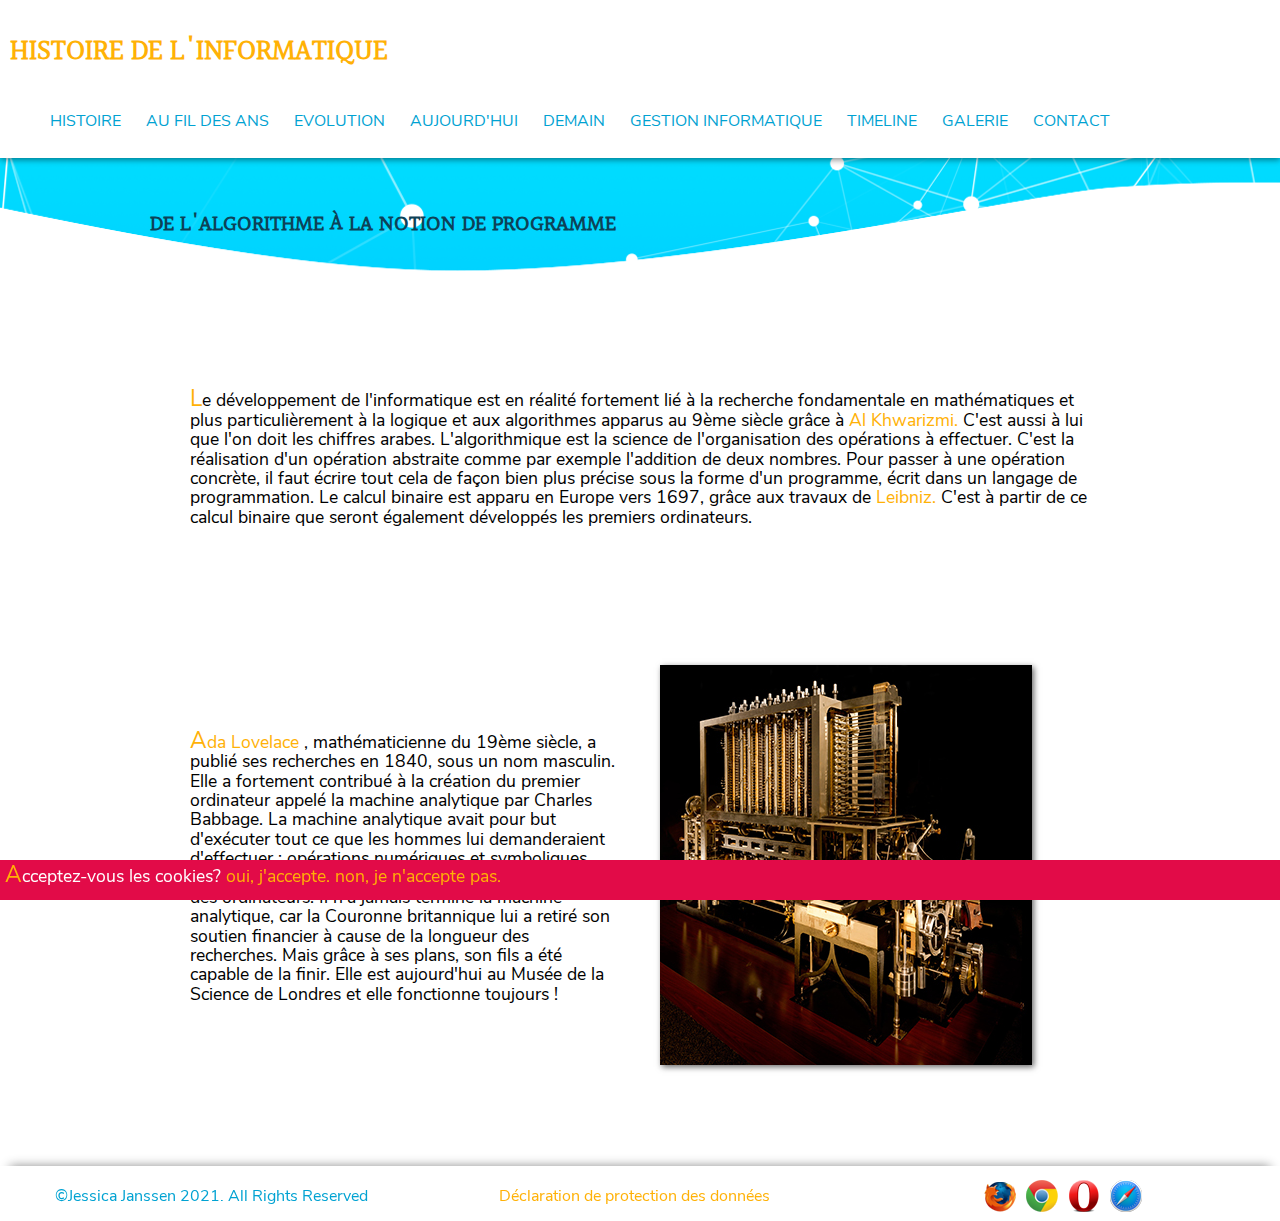
<file: index.html>
<!DOCTYPE html>
<html lang="fr">
<head>
    <meta charset="UTF-8">
    <title>La grande histoire de l'informatique</title>
    <!-- balises meta -->
    <meta name="author" content="JJ">
    <meta name="generator" content="phpstorm">
    <meta name="description" content="page sur l'histoire de l'informatique">
    <meta name="keywords" content="informatique, histoire, evolution, langage, numerique">
    <meta name="robots" content="noindex, nofollow">
    <!-- Gère le responsive web -->
    <meta content="width=device-width,height=device-height,user-scalable=yes,initial-scale=1.0" name="viewport">
    <!-- Ajout d'une favicon -->
    <link rel="shortcut icon" type="image/png" href="favicon.ico"/>
    <!-- Javascript en externe -->
    <script type="text/javascript" src="https://ajax.googleapis.com/ajax/libs/jquery/3.6.0/jquery.min.js"></script>
    <script type="text/javascript" src="./assets/js/gestionCookies.js"></script>
    <!-- Style css en externe -->
    <link type="text/css" rel="stylesheet" media="all" href="assets/css/style.css">
</head>
<body>
<a name="lk_header"></a>
<main>
    <div id="divcookies">
        <!-- demande autorisation utilisation cookies -->
        <p id="pcookies">Acceptez-vous les cookies?
            <a href="#" id="cookieYes">oui, j'accepte.</a>
            <a href="#" id="cookieNo">non, je n'accepte pas.</a>
        </p>
    </div>
    <header id="entete">
        <h1 id="logo" class="element"><a href="index.html">Histoire de l'informatique</a></h1>
        <!-- Menu principal -->
        <nav id="navigation">
            <ul>
                <li><a href="#" title="vers l'histoire">Histoire</a></li>
                <li><a href="aufildesans.html" title="vers au fil des ans">Au fil des ans</a></li>
                <li><a href="evolution.html" title="vers l'évolution">Evolution</a></li>
                <li><a href="aujourdhui.html" title="vers le monde numérique">Aujourd'hui</a></li>
                <li><a href="demain.html" title="vers demain">Demain</a></li>
                <li><a href="modelisation.html" title="vers gestion informatique">Gestion Informatique</a></li>
                <li><a href="timeline.html" title="vers la ligne du temps">Timeline</a></li>
                <li><a href="galerie.html" title="vers la galerie">Galerie</a></li>
                <li><a href="contact.html" title="vers le formulaire">Contact</a></li>
            </ul>
        </nav>
    </header>
    <!-- Section Histoire de l'informatique -->
    <section id="histoire">
        <h2 class="titrearticle">De l'algorithme à la notion de programme</h2>
        <article>
            <div class="conteneurSingle">
                <div class="itemText">
                    <p>
                    Le développement de l'informatique est en réalité fortement lié à la recherche fondamentale en mathématiques et plus particulièrement
                        à la logique et aux algorithmes apparus au 9ème siècle grâce à <a href="http://fr.wikipedia.org/wiki/Al-Khwârizmî" title="Biographie de Al Khwarizmi">Al Khwarizmi.</a>
                        C'est aussi à lui que l'on doit les chiffres arabes.
                    L'algorithmique est la science de l'organisation des opérations à effectuer. C'est la réalisation d'un opération abstraite comme par
                    exemple l'addition de deux nombres. Pour passer à une opération concrète, il faut écrire tout cela de façon bien plus précise sous
                    la forme d'un programme, écrit dans un langage de programmation.
                        Le calcul binaire est apparu en Europe vers 1697, grâce aux travaux de <a href="http://fr.wikipedia.org/wiki/Gottfried_Wilhelm_Leibniz" title="Biographie de Leibniz">Leibniz.</a>
                        C'est à partir de ce calcul binaire que seront
                    également développés les premiers ordinateurs.
                    </p>
                </div>
            </div>
            <div class="conteneurMulti">
                <div class="itemImgText">
                    <p>
                    <a href="http://fr.wikipedia.org/wiki/Ada_Lovelace" title="Biographie de Ada Lovelace">Ada Lovelace</a> , mathématicienne du 19ème siècle,
                    a publié ses recherches en 1840, sous un nom masculin. Elle a fortement contribué à la création du premier ordinateur appelé la machine
                    analytique par Charles Babbage. La machine analytique avait pour but d'exécuter tout ce que les hommes lui demanderaient d'effectuer :
                    opérations numériques et symboliques.
                        <a href="http://fr.wikipedia.org/wiki/Charles_Babbage" title="Biographie de Charles Babbage">Charles Babbage</a> est considéré comme le grand-père des ordinateurs. Il n'a jamais terminé la machine analytique, car la Couronne britannique
                    lui a retiré son soutien financier à cause de la longueur des recherches. Mais grâce à ses plans, son fils a été capable de la finir.
                    Elle est aujourd'hui au Musée de la Science de Londres et elle fonctionne toujours !
                    </p>
                </div>
                <div class="itemImgText">
                    <img src="assets/img/AnalyticMachineBabbage.jpg" alt="photo de la machine analytique" title="La machine analytique de Charles Babbage" width="372" height="400" class="image">
                </div>
            </div>
        </article>
    </section>
 <!-- ******************************    FOOTER    ****************************** -->
    <footer id="footer">
        <div id="society" class="elementfooter">
            &copy;Jessica Janssen 2021. All Rights Reserved</div>
        <div id="rgpd" class="elementfooter"><a href="https://www.autoriteprotectiondonnees.be/citoyen/declaration-de-protection-des-donnees-en-bref" target="_blank" title="Protection des données">Déclaration de protection des données</a></div>
        <div id="compatibilite" class="elementfooter">
            <img src="assets/img/firefox.png" alt="logo navigateur firefox" title="Compatibilité firefox">
            <img src="assets/img/chrome.png" alt="logo navigateur chrome" title="Compatibilité chrome">
            <img src="assets/img/opera.png" alt="logo navigateur opera" title="Compatibilité opera">
            <img src="assets/img/safari.png" alt="logo navigateur safari" title="Compatibilité safari">
        </div>
    </footer>
</main>
</body>

<script>
// événement sur les liens du div cookies avec JQuery
$('#cookieYes').on("click",function(){
fct_Gcookie('oui');
});
$('#cookieNo').on("click",function(){
fct_Gcookie('non');
});
</script>
</html>
</file>
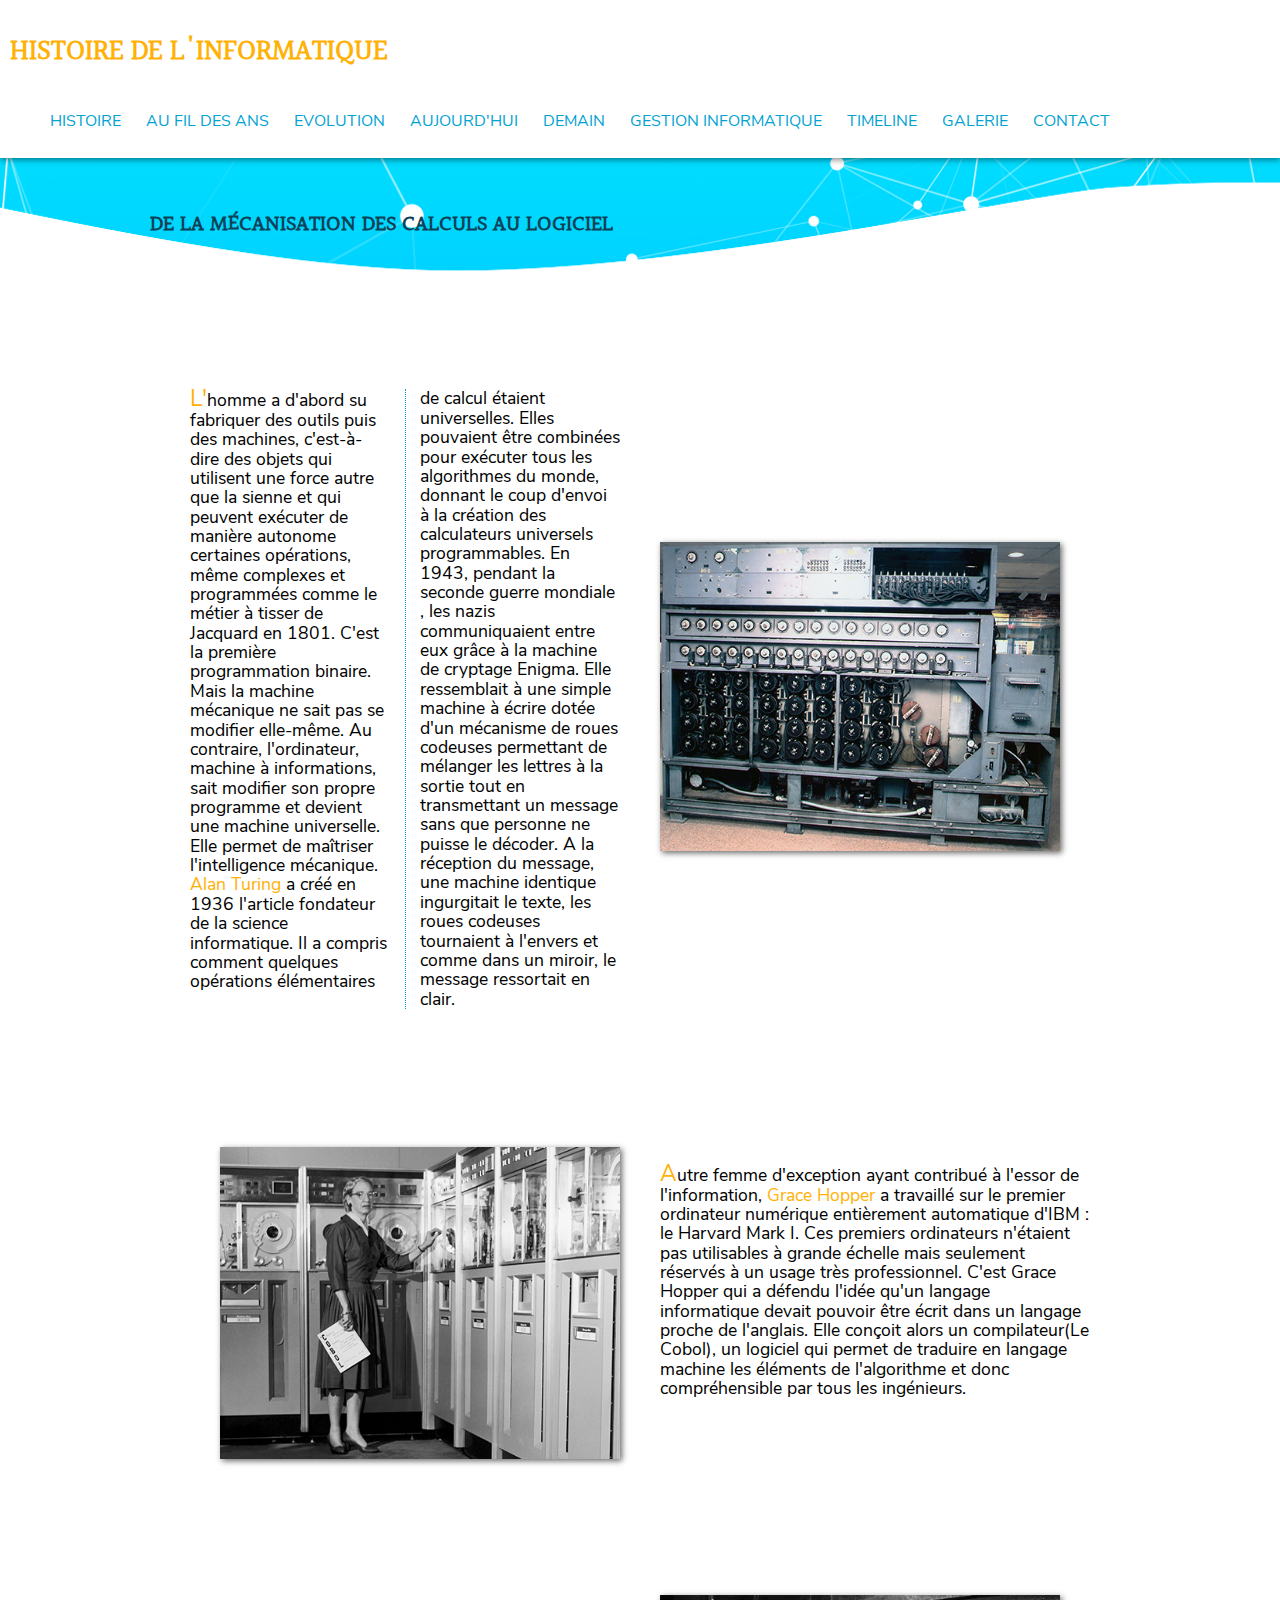
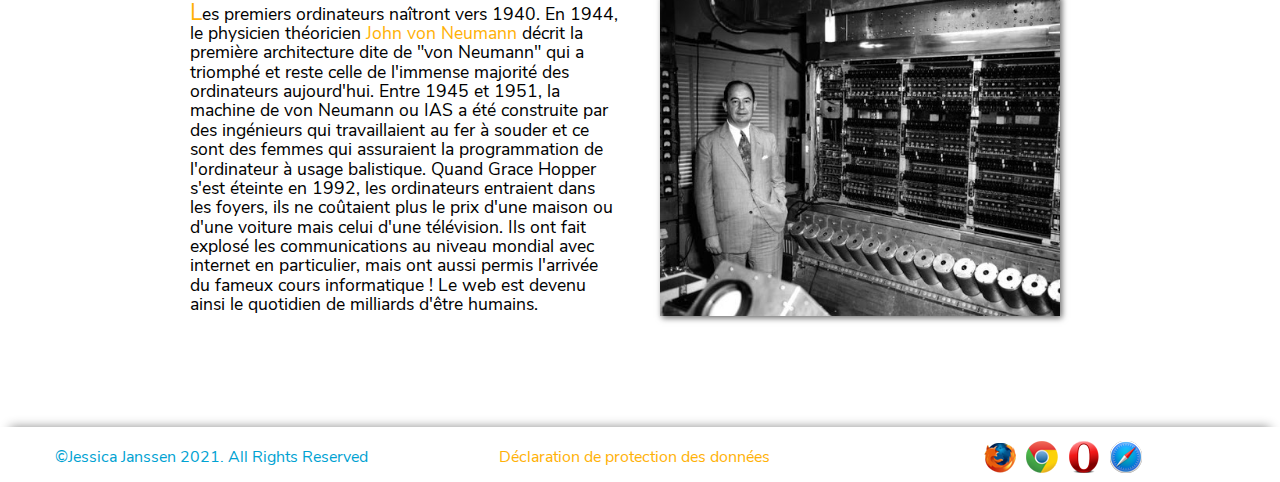
<file: aufildesans.html>
<!DOCTYPE html>
<html lang="fr">
<head>
    <meta charset="UTF-8">
    <title>La grande histoire de l'informatique</title>
    <!-- balises meta -->
    <meta name="author" content="JJ">
    <meta name="generator" content="phpstorm">
    <meta name="description" content="page sur l'histoire de l'informatique">
    <meta name="keywords" content="informatique, histoire, evolution, langage, numerique">
    <meta name="robots" content="noindex, nofollow">
    <!-- Gère le responsive web -->
    <meta content="width=device-width,height=device-height,user-scalable=yes,initial-scale=1.0" name="viewport">
    <!-- Ajout d'une favicon -->
    <link rel="shortcut icon" type="image/png" href="favicon.ico"/>
    <!-- Style css en externe -->
    <link type="text/css" rel="stylesheet" media="all" href="assets/css/style.css">
</head>
<body>
<a name="lk_header"></a>
<main>
    <header id="entete">
        <h1 id="logo" class="element"><a href="index.html">Histoire de l'informatique</a></h1>
        <!-- Menu principal -->
        <nav id="navigation">
            <ul>
                <li><a href="index.html" title="vers l'histoire">Histoire</a></li>
                <li><a href="#" title="vers au fil des ans">Au fil des ans</a></li>
                <li><a href="evolution.html" title="vers l'évolution">Evolution</a></li>
                <li><a href="aujourdhui.html" title="vers le monde numérique">Aujourd'hui</a></li>
                <li><a href="demain.html" title="vers demain">Demain</a></li>
                <li><a href="modelisation.html" title="vers gestion informatique">Gestion Informatique</a></li>
                <li><a href="timeline.html" title="vers la ligne du temps">Timeline</a></li>
                <li><a href="galerie.html" title="vers la galerie">Galerie</a></li>
                <li><a href="contact.html" title="vers le formulaire">Contact</a></li>
            </ul>
        </nav>
    </header>
    <!-- Section L'informatique au fil des ans -->
    <section class="section" id="aufildesans">
        <h2 class="titrearticle">De la mécanisation des calculs au logiciel</h2>
        <article>
            <div class="conteneurMulti">
                <div class="itemImgText">
                    <p class="multicol2">
                    L'homme a d'abord su fabriquer des outils puis des machines, c'est-à-dire des objets qui utilisent une force autre que la sienne et qui peuvent exécuter de manière autonome certaines opérations, même complexes et programmées comme le métier à tisser de Jacquard en 1801. C'est la première programmation binaire.
                    Mais la machine mécanique ne sait pas se modifier elle-même.
                    Au contraire, l'ordinateur, machine à informations, sait modifier son propre programme et devient une machine universelle. Elle permet de maîtriser l'intelligence mécanique.
                    <a href="http://fr.wikipedia.org/wiki/Alan_Turing" title="Biographie de Alan Turin">Alan Turing</a> a créé en 1936 l'article fondateur de la science informatique.
                    Il a compris comment quelques opérations élémentaires de calcul étaient universelles.
                    Elles pouvaient être combinées pour exécuter tous les algorithmes du monde, donnant le coup d'envoi à la création des calculateurs universels programmables.
                    En 1943, pendant la seconde guerre mondiale , les nazis communiquaient entre eux grâce à la machine de cryptage Enigma. Elle ressemblait à une simple machine à écrire dotée
                    d'un mécanisme de roues codeuses permettant de mélanger les lettres à la sortie tout en transmettant un message sans que personne ne puisse le décoder.
                    A la réception du message, une machine identique ingurgitait le texte, les roues codeuses tournaient à l'envers et comme dans un miroir, le message ressortait en clair.
                    </p>
                </div>
                <div class="itemImgText">
                    <img src="assets/img/cryptanalyse_enigma.jpg" alt="photo de la machine enigma" title="La machine de cryptage Enigma" width="518" height="400" class="image">
                </div>
            </div>
            <div class="conteneurMultiDr">
                <div class="itemImgText">
                    <p>
                    Autre femme d'exception ayant contribué à l'essor de l'information, <a href="http://fr.wikipedia.org/wiki/Grace_Hopper" title="Biographie de Grace Hopper">Grace Hopper</a>
                    a travaillé sur le premier ordinateur numérique entièrement automatique d'IBM : le Harvard Mark I.
                    Ces premiers ordinateurs n'étaient pas utilisables à grande échelle mais seulement réservés à un usage très professionnel. C'est Grace Hopper qui a défendu l'idée qu'un
                    langage informatique devait pouvoir être écrit dans un langage proche de l'anglais.
                    Elle conçoit alors un compilateur(Le Cobol), un logiciel qui permet de traduire en langage machine les éléments de l'algorithme et donc compréhensible par tous les ingénieurs.
                    </p>
                </div>
                <div class="itemImgText">
                    <img src="assets/img/grace-hopper-.jpg" alt="Photo de Grace Hopper" title="Grace Hopper la créatrice du premier langage informatique Cobol" class="image">
                </div>
            </div>
            <div class="conteneurMulti">
                <div class="itemImgText">
                    <p>
                        Les premiers ordinateurs naîtront vers 1940. En 1944, le physicien théoricien <a href="http://fr.wikipedia.org/wiki/John_von_Neumann" title="Biographie de John Von Neumann">John von Neumann</a> décrit la première architecture dite de "von Neumann" qui a triomphé et reste celle
                    de l'immense majorité des ordinateurs aujourd'hui. Entre 1945 et 1951, la machine de von Neumann ou IAS a été construite par des ingénieurs qui travaillaient au fer à souder et
                    ce sont des femmes qui assuraient la programmation de l'ordinateur à usage balistique.
                    Quand Grace Hopper s'est éteinte en 1992, les ordinateurs entraient dans les foyers, ils ne coûtaient plus le prix d'une maison ou d'une voiture mais celui d'une télévision.
                    Ils ont fait explosé les communications au niveau mondial avec internet en particulier, mais ont aussi permis l'arrivée du fameux cours informatique !
                    Le web est devenu ainsi le quotidien de milliards d'être humains.
                    </p>
                </div>
                <div class="itemImgText">
                    <img src="assets/img/john-von-neumann.jpg" alt="Photo de John Von Neumann" title="Il a apporté d'importantes contributions en mécanique quantique, en analyse fonctionnelle, en théorie des ensembles, en informatique, en sciences économiques et dans beaucoup d'autres domaines des mathématiques et de la physique. " width="512" height="410" class="image">
                </div>
            </div>
        </article>
    </section>
    <!-- ******************************    FOOTER    ****************************** -->
    <footer id="footer">
        <div id="society" class="elementfooter">
            &copy;Jessica Janssen 2021. All Rights Reserved</div>
        <div id="rgpd" class="elementfooter"><a href="https://www.autoriteprotectiondonnees.be/citoyen/declaration-de-protection-des-donnees-en-bref" target="_blank" title="Protection des données">Déclaration de protection des données</a></div>
        <div id="compatibilite" class="elementfooter">
            <img src="assets/img/firefox.png" alt="logo navigateur firefox" title="Compatibilité firefox">
            <img src="assets/img/chrome.png" alt="logo navigateur chrome" title="Compatibilité chrome">
            <img src="assets/img/opera.png" alt="logo navigateur opera" title="Compatibilité opera">
            <img src="assets/img/safari.png" alt="logo navigateur safari" title="Compatibilité safari">
        </div>
    </footer>

</main>
</body>
</html>
</file>
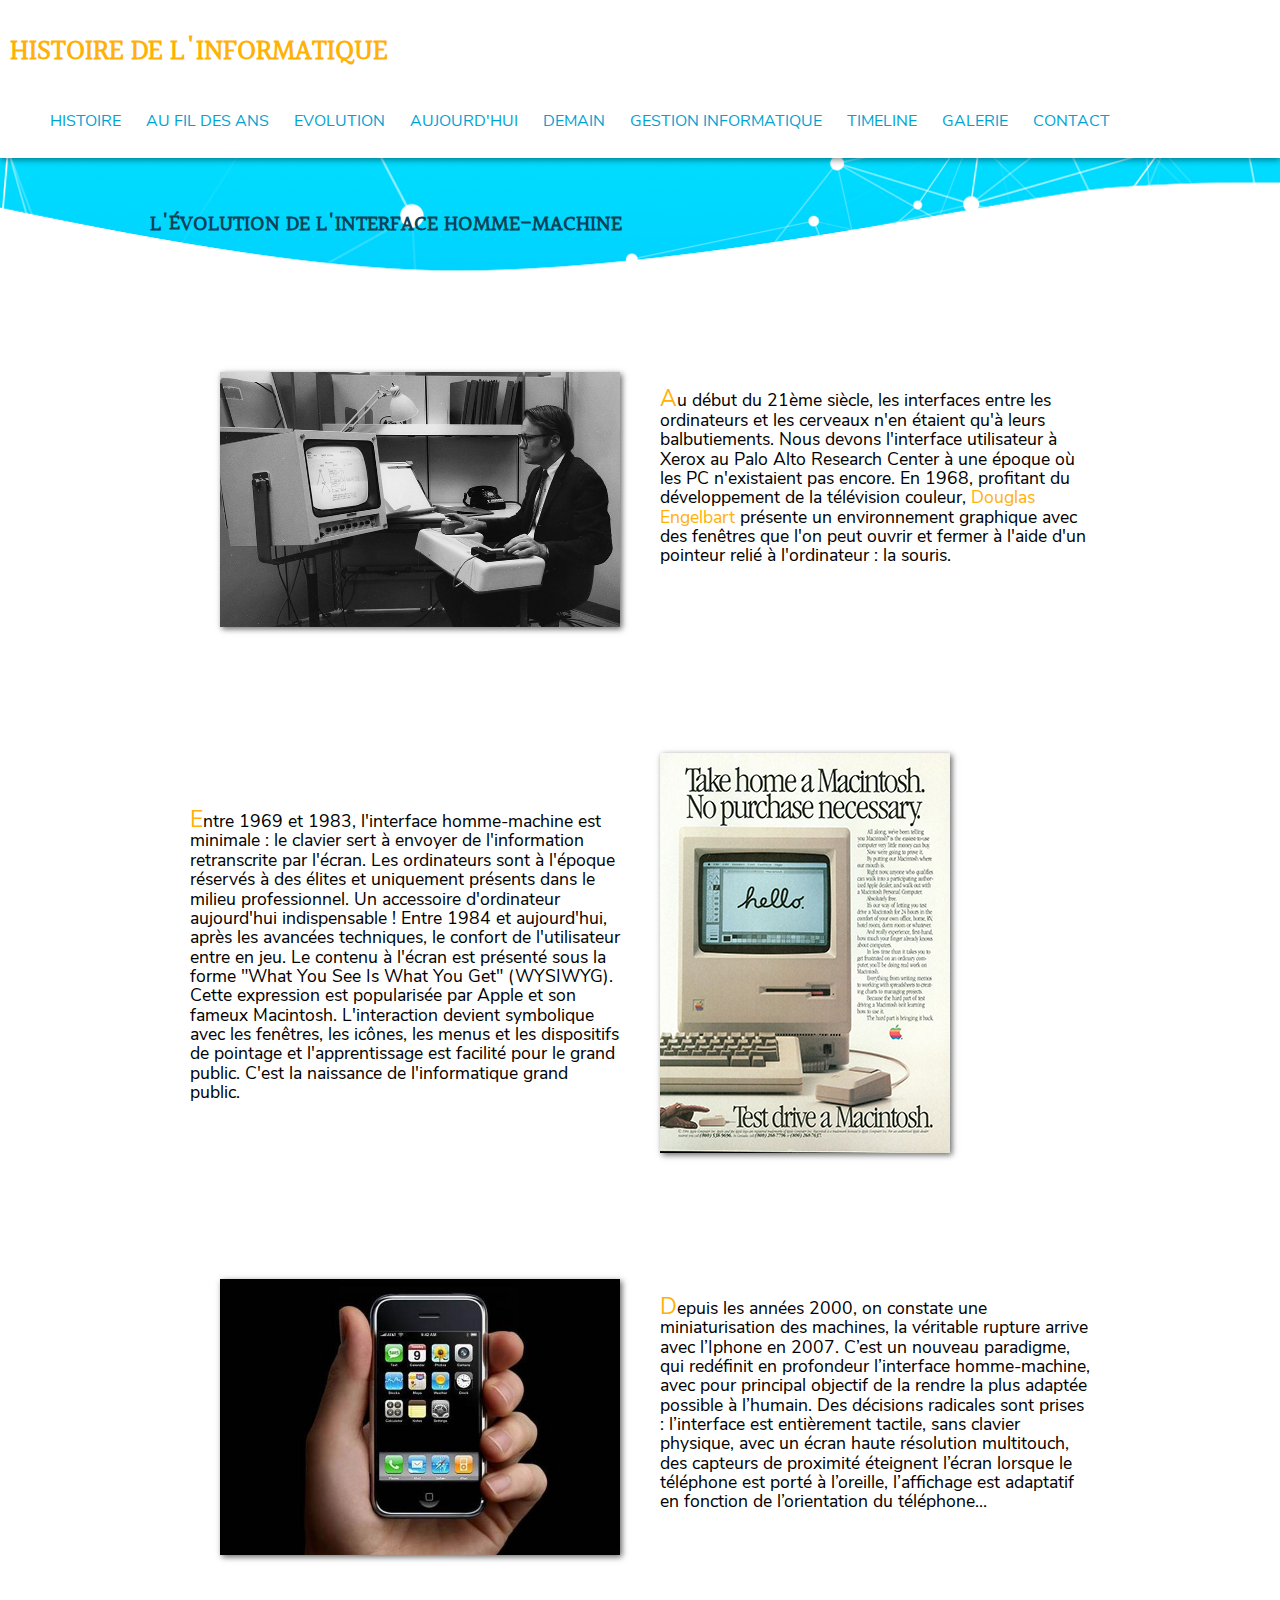
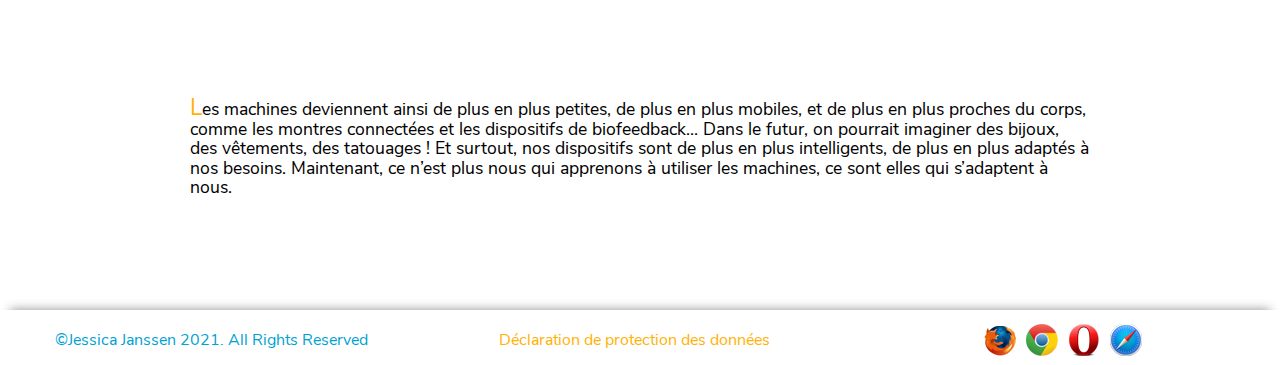
<file: aujourdhui.html>
<!DOCTYPE html>
<html lang="fr">
<head>
    <meta charset="UTF-8">
    <title>La grande histoire de l'informatique</title>
    <!-- balises meta -->
    <meta name="author" content="JJ">
    <meta name="generator" content="phpstorm">
    <meta name="description" content="page sur l'histoire de l'informatique">
    <meta name="keywords" content="informatique, histoire, evolution, langage, numerique">
    <meta name="robots" content="noindex, nofollow">
    <!-- Gère le responsive web -->
    <meta content="width=device-width,height=device-height,user-scalable=yes,initial-scale=1.0" name="viewport">
    <!-- Ajout d'une favicon -->
    <link rel="shortcut icon" type="image/png" href="favicon.ico"/>
    <!-- Style css en externe -->
    <link type="text/css" rel="stylesheet" media="all" href="assets/css/style.css">
</head>
<body>
<a name="lk_header"></a>
<main>
    <header id="entete">
        <h1 id="logo" class="element"><a href="index.html">Histoire de l'informatique</a></h1>
        <!-- Menu principal -->
        <nav id="navigation">
            <ul>
                <li><a href="index.html" title="vers l'histoire">Histoire</a></li>
                <li><a href="aufildesans.html" title="vers au fil des ans">Au fil des ans</a></li>
                <li><a href="evolution.html" title="vers l'évolution">Evolution</a></li>
                <li><a href="#" title="vers le monde numérique">Aujourd'hui</a></li>
                <li><a href="demain.html" title="vers demain">Demain</a></li>
                <li><a href="modelisation.html" title="vers gestion informatique">Gestion Informatique</a></li>
                <li><a href="timeline.html" title="vers la ligne du temps">Timeline</a></li>
                <li><a href="galerie.html" title="vers la galerie">Galerie</a></li>
                <li><a href="contact.html" title="vers le formulaire">Contact</a></li>
            </ul>
        </nav>
    </header>
    <!-- Section Notre monde numérique aujourd'hui -->
    <section class="section" id="mondenumerique">
        <h2 class="titrearticle">L'évolution de l'interface homme-machine</h2>
        <article>
            <div class="conteneurMultiDr">
                <div class="itemImgText">
                    <p>
                    Au début du 21ème siècle, les interfaces entre les ordinateurs et les cerveaux n'en étaient qu'à leurs balbutiements. Nous devons l'interface utilisateur à Xerox au Palo Alto
                    Research Center à une époque où les PC n'existaient pas encore.
                        En 1968, profitant du développement de la télévision couleur, <a href="http://fr.wikipedia.org/wiki/Douglas_Engelbart" title="Biographie de Douglas Engelbart">Douglas Engelbart</a> présente un environnement graphique avec des fenêtres que l'on peut ouvrir et fermer à l'aide d'un
                    pointeur relié à l'ordinateur : la souris.
                    </p>
                </div>
                <div class="itemImgText">
                    <img src="assets/img/douglasengelbart.jpg" alt="Photo de Douglas Engelbart" title="Environnement graphique relié à une souris, créé par Douglas Engelbart" width="783" height="500" class="image">
                </div>
            </div>
            <div class="conteneurMulti">
                <div class="itemImgText">
                    <p>
                    Entre 1969 et 1983, l'interface homme-machine est minimale : le clavier sert à envoyer de l'information retranscrite par l'écran. Les ordinateurs sont à l'époque réservés à des
                    élites et uniquement présents dans le milieu professionnel. Un accessoire d'ordinateur aujourd'hui indispensable !
                    Entre 1984 et aujourd'hui, après les avancées techniques, le confort de l'utilisateur entre en jeu. Le contenu à l'écran est présenté sous la forme "What You See Is What You Get"
                    (WYSIWYG). Cette expression est popularisée par Apple et son fameux Macintosh. L'interaction devient symbolique avec les fenêtres, les icônes, les menus et les dispositifs de
                    pointage et l'apprentissage est facilité pour le grand public. C'est la naissance de l'informatique grand public.
                    </p>
                </div>
                <div class="itemImgText">
                    <img src="assets/img/wysiwigapplemacintosh.jpg" alt="Affiche du premier macintosh" title="Apple lance le premier Macintosh avec le contenu présenté sous forme d'interactions symboliques (WYSIWIG)" width="290" height="400" class="image">
                </div>
            </div>
            <div class="conteneurMultiDr">
                <div class="itemImgText">
                    <p>
                        Depuis les années 2000, on constate une miniaturisation des machines, la véritable rupture arrive avec l’Iphone en 2007.  C’est un nouveau paradigme, qui redéfinit en profondeur
                        l’interface homme-machine, avec pour principal objectif de la rendre la plus adaptée possible à l’humain. Des décisions radicales sont prises : l’interface est entièrement tactile,
                        sans clavier physique, avec un écran haute résolution multitouch, des capteurs de proximité éteignent l’écran lorsque le téléphone est porté à l’oreille, l’affichage est adaptatif
                        en fonction de l’orientation du téléphone…
                    </p>
                </div>
                <div class="itemImgText">
                    <img src="assets/img/first-iphone.jpg" alt="Photo du premier Iphone" title="L'Iphone est sorti en 2007 et à révolutionné l'interface homme-machine" width="720" height="496" class="image">
                </div>
            </div>
            <div class="conteneurSingle">
                <div class="itemText">
                    <p>
                        Les machines deviennent ainsi de plus en plus petites, de plus en plus mobiles, et de plus en plus proches du corps, comme les montres connectées et les dispositifs de biofeedback… Dans le futur, on pourrait imaginer des bijoux, des vêtements,
                        des tatouages ! Et surtout, nos dispositifs sont de plus en plus intelligents, de plus en plus adaptés à nos besoins. Maintenant, ce n’est plus nous qui apprenons à utiliser les machines, ce sont elles qui s’adaptent à nous.
                    </p>
                </div>
            </div>
        </article>
    </section>
    <!-- ******************************    FOOTER    ****************************** -->
    <footer id="footer">
        <div id="society" class="elementfooter">
            &copy;Jessica Janssen 2021. All Rights Reserved</div>
        <div id="rgpd" class="elementfooter"><a href="https://www.autoriteprotectiondonnees.be/citoyen/declaration-de-protection-des-donnees-en-bref" target="_blank" title="Protection des données">Déclaration de protection des données</a></div>
        <div id="compatibilite" class="elementfooter">
            <img src="assets/img/firefox.png" alt="logo navigateur firefox" title="Compatibilité firefox">
            <img src="assets/img/chrome.png" alt="logo navigateur chrome" title="Compatibilité chrome">
            <img src="assets/img/opera.png" alt="logo navigateur opera" title="Compatibilité opera">
            <img src="assets/img/safari.png" alt="logo navigateur safari" title="Compatibilité safari">
        </div>
    </footer>

</main>
</body>
</html>
</file>
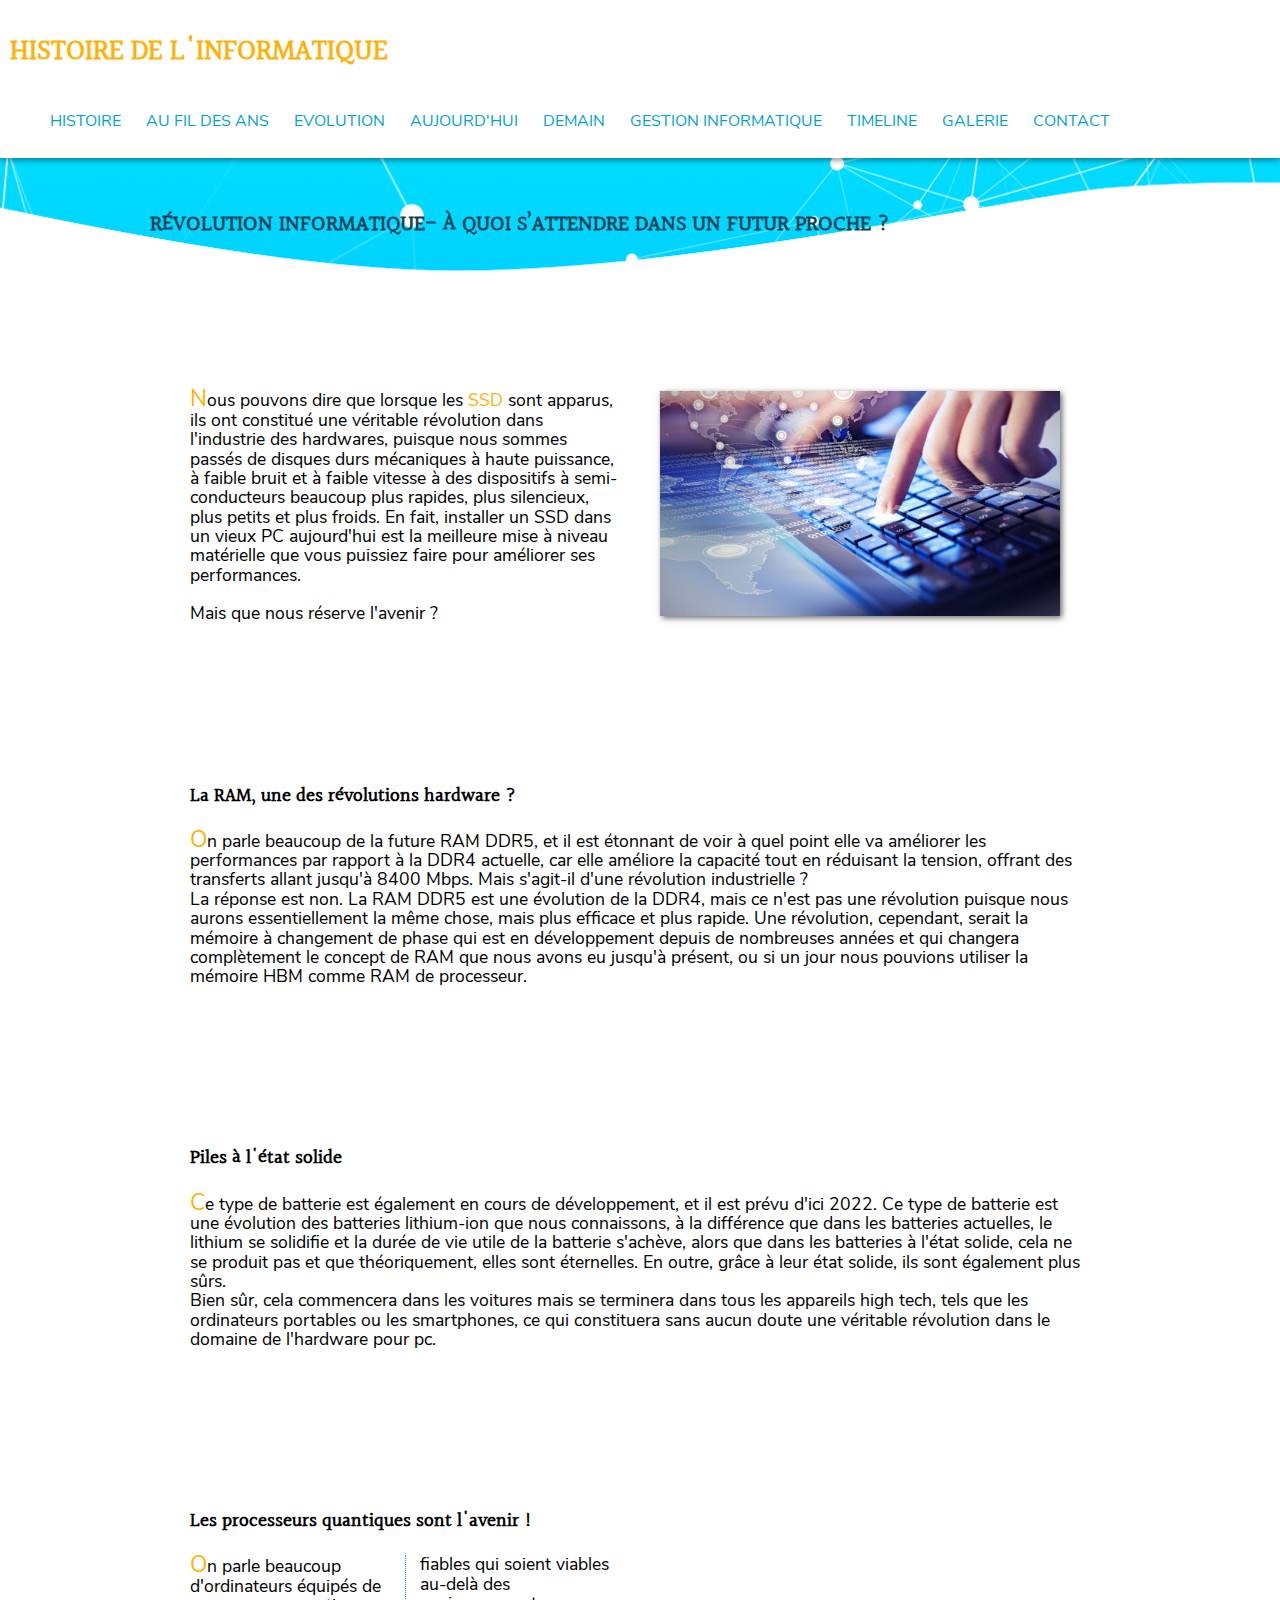
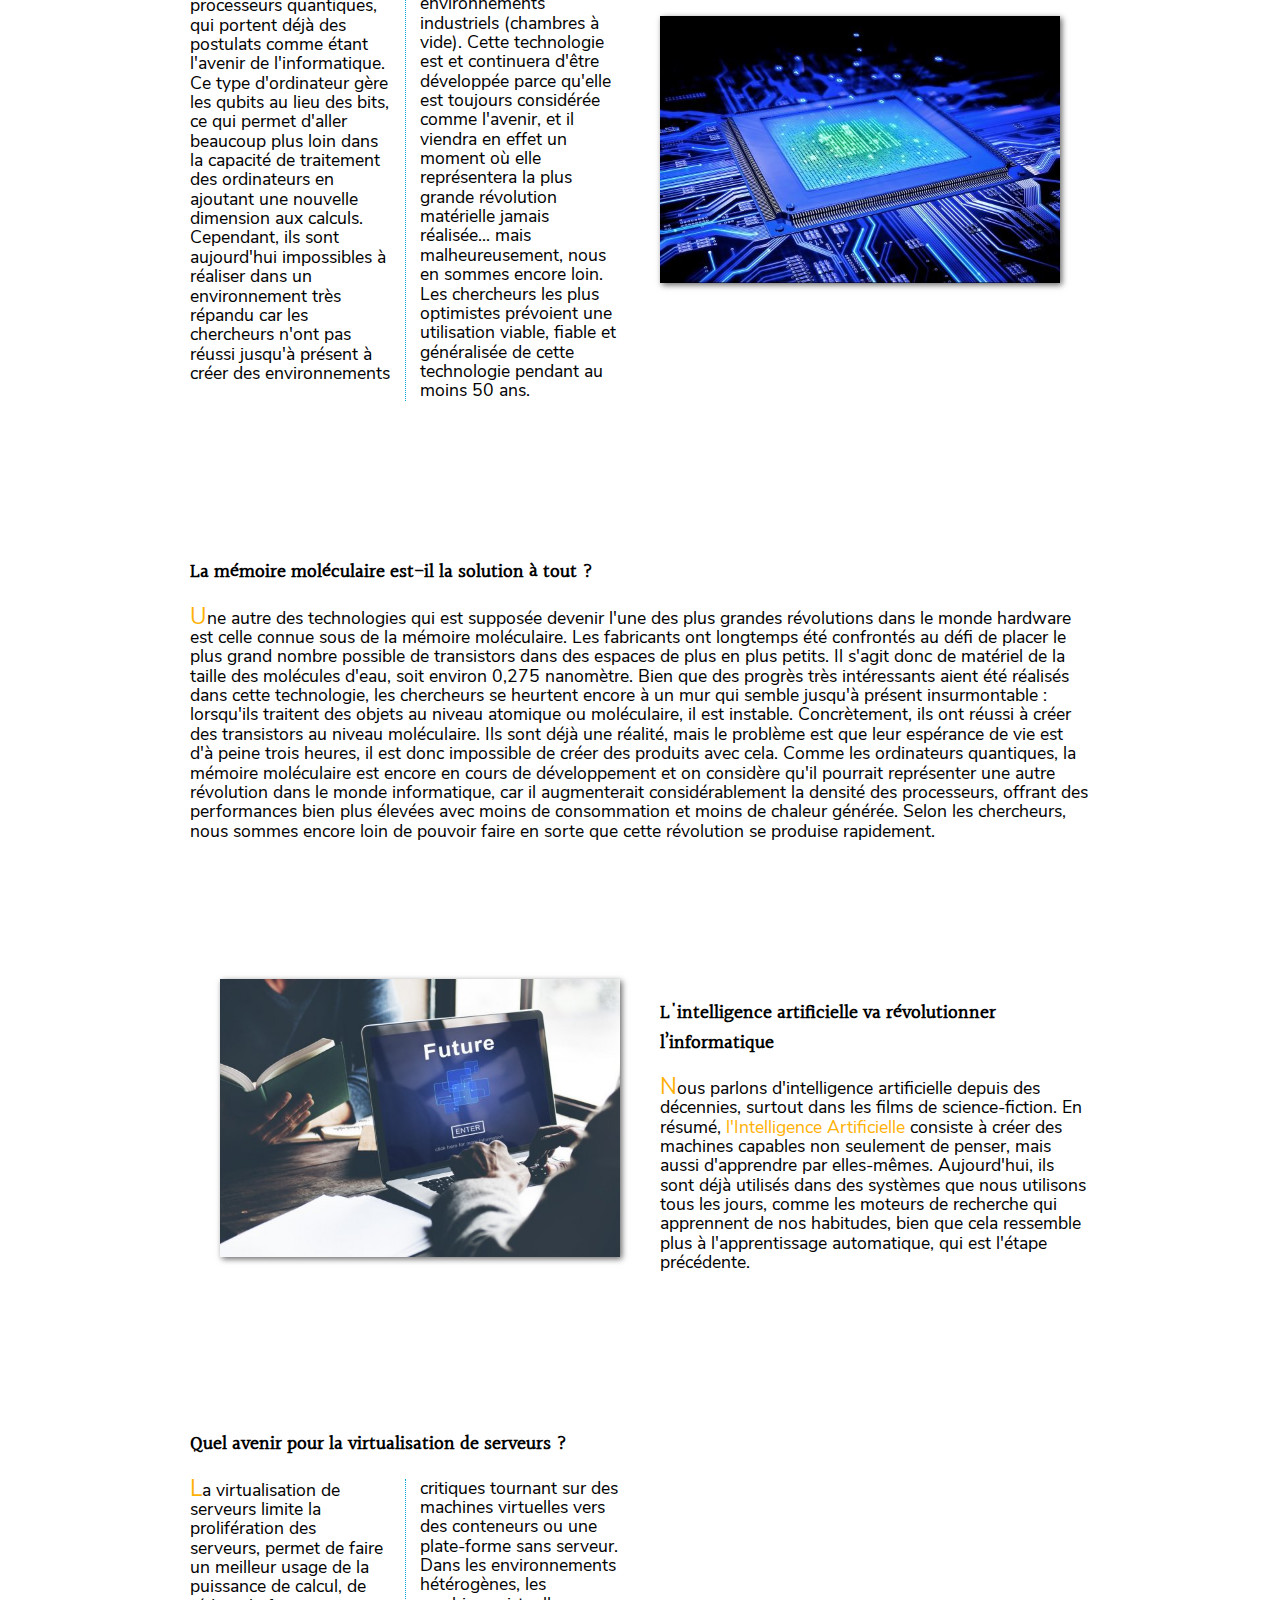
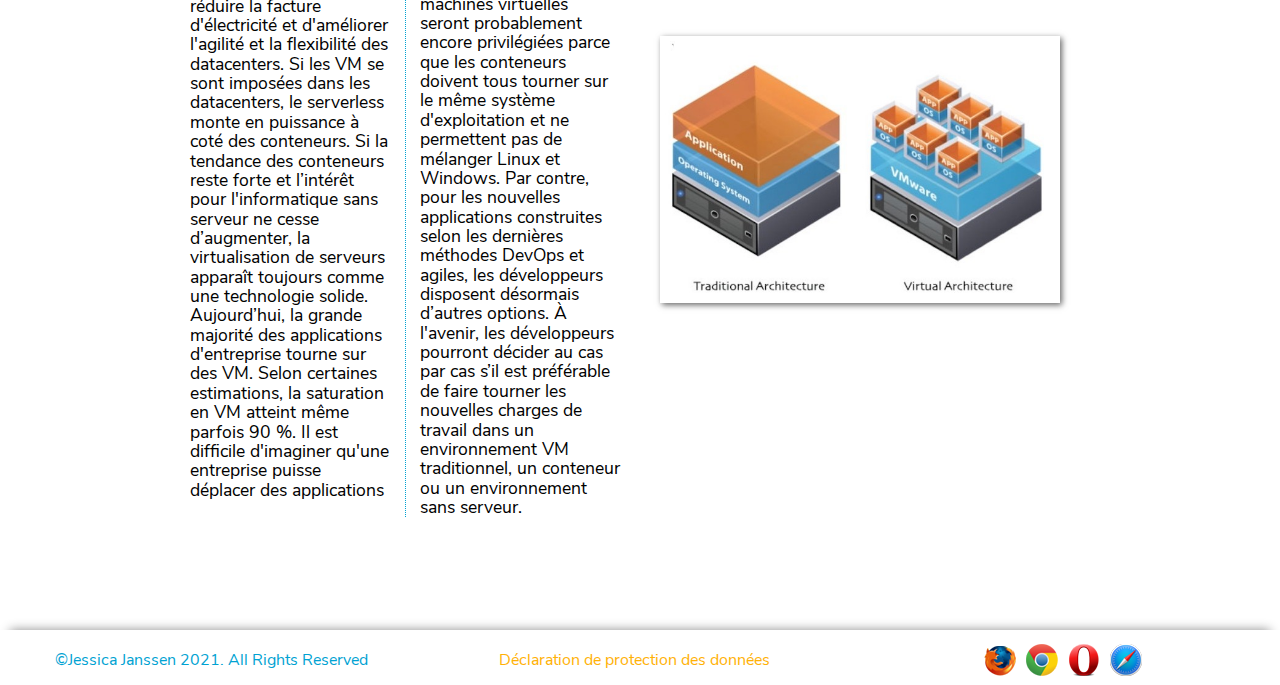
<file: demain.html>
<!DOCTYPE html>
<html lang="fr">
<head>
    <meta charset="UTF-8">
    <title>La grande histoire de l'informatique</title>
    <!-- balises meta -->
    <meta name="author" content="JJ">
    <meta name="generator" content="phpstorm">
    <meta name="description" content="page sur l'histoire de l'informatique">
    <meta name="keywords" content="informatique, histoire, evolution, langage, numerique">
    <meta name="robots" content="noindex, nofollow">
    <!-- Gère le responsive web -->
    <meta content="width=device-width,height=device-height,user-scalable=yes,initial-scale=1.0" name="viewport">
    <!-- Ajout d'une favicon -->
    <link rel="shortcut icon" type="image/png" href="favicon.ico"/>
    <!-- Style css en externe -->
    <link type="text/css" rel="stylesheet" media="all" href="assets/css/style.css">
</head>
<body>
<a name="lk_header"></a>
<main>
    <header id="entete">
        <h1 id="logo" class="element"><a href="index.html">Histoire de l'informatique</a></h1>
        <!-- Menu principal -->
        <nav id="navigation">
            <ul>
                <li><a href="index.html" title="vers l'histoire">Histoire</a></li>
                <li><a href="aufildesans" title="vers au fil des ans">Au fil des ans</a></li>
                <li><a href="evolution.html" title="vers l'évolution">Evolution</a></li>
                <li><a href="aujourdhui.html" title="vers le monde numérique">Aujourd'hui</a></li>
                <li><a href="#" title="vers demain">Demain</a></li>
                <li><a href="modelisation.html" title="vers gestion informatique">Gestion Informatique</a></li>
                <li><a href="timeline.html" title="vers la ligne du temps">Timeline</a></li>
                <li><a href="galerie.html" title="vers la galerie">Galerie</a></li>
                <li><a href="contact.html" title="vers le formulaire">Contact</a></li>
            </ul>
        </nav>
    </header>
    <!-- Section L'informatique au fil des ans -->
    <section class="section" id="demain">
        <h2 class="titrearticle">Révolution informatique- à quoi s’attendre dans un futur proche ?</h2>
        <article>
            <div class="conteneurMulti">
                <div class="itemImgText">
                    <p>
                        Nous pouvons dire que lorsque les <a href="http://fr.wikipedia.org/wiki/SSD" title="Les SSD">SSD</a> sont apparus, ils ont constitué une véritable révolution dans l'industrie des hardwares, puisque nous sommes passés de
                        disques durs mécaniques à haute puissance, à faible bruit et à faible vitesse à des dispositifs à semi-conducteurs beaucoup plus rapides, plus silencieux,
                        plus petits et plus froids. En fait, installer un SSD dans un vieux PC aujourd'hui est la meilleure mise à niveau matérielle que vous puissiez faire pour améliorer ses performances.
                        <br><br>Mais que nous réserve l'avenir ?
                    </p>
                </div>
                <div class="itemImgText">
                    <img src="assets/img/informatique.jpg" alt="Photo d'informatique" title="L'informatique de demain" class="image">
                </div>
            </div>
            <div class="conteneurSingle">
                <div class="itemText">
                    <h3>La RAM, une des révolutions hardware ?</h3>
                    <p>
                        On parle beaucoup de la future RAM DDR5, et il est étonnant de voir à quel point elle va améliorer les performances par rapport à la DDR4 actuelle,
                        car elle améliore la capacité tout en réduisant la tension, offrant des transferts allant jusqu'à 8400 Mbps. Mais s'agit-il d'une révolution industrielle ?
                        <br>
                        La réponse est non. La RAM DDR5 est une évolution de la DDR4, mais ce n'est pas une révolution puisque nous aurons essentiellement la même chose, mais plus
                        efficace et plus rapide. Une révolution, cependant, serait la mémoire à changement de phase qui est en développement depuis de nombreuses années et qui changera
                        complètement le concept de RAM que nous avons eu jusqu'à présent, ou si un jour nous pouvions utiliser la mémoire HBM comme RAM de processeur.
                    </p>
                </div>
            </div>
            <div class="conteneurSingle">
                <div class="itemText">
                    <h3>Piles à l'état solide</h3>
                    <p>
                        Ce type de batterie est également en cours de développement, et il est prévu d'ici 2022. Ce type de batterie est une évolution des batteries lithium-ion que nous connaissons,
                        à la différence que dans les batteries actuelles, le lithium se solidifie et la durée de vie utile de la batterie s'achève, alors que dans les batteries à l'état solide,
                        cela ne se produit pas et que théoriquement, elles sont éternelles. En outre, grâce à leur état solide, ils sont également plus sûrs.
                        <br>
                        Bien sûr, cela commencera dans les voitures mais se terminera dans tous les appareils high tech, tels que les ordinateurs portables ou les smartphones, ce qui constituera
                        sans aucun doute une véritable révolution dans le domaine de l'hardware pour pc.
                    </p>
                </div>
            </div>
            <div class="conteneurMulti">
                <div class="itemImgText">
                    <h3>Les processeurs quantiques sont l'avenir !</h3>
                    <p class="multicol2">
                        On parle beaucoup d'ordinateurs équipés de processeurs quantiques, qui portent déjà des postulats comme étant l'avenir de l'informatique. Ce type d'ordinateur gère les qubits au
                        lieu des bits, ce qui permet d'aller beaucoup plus loin dans la capacité de traitement des ordinateurs en ajoutant une nouvelle dimension aux calculs.
                        Cependant, ils sont aujourd'hui impossibles à réaliser dans un environnement très répandu car les chercheurs n'ont pas réussi jusqu'à présent à créer des environnements fiables
                        qui soient viables au-delà des environnements industriels (chambres à vide).
                        Cette technologie est et continuera d'être développée parce qu'elle est toujours considérée comme l'avenir, et il viendra en effet un moment où elle représentera la plus grande
                        révolution matérielle jamais réalisée... mais malheureusement, nous en sommes encore loin. Les chercheurs les plus optimistes prévoient une utilisation viable, fiable et généralisée
                        de cette technologie pendant au moins 50 ans.
                    </p>
                </div>
                <div class="itemImgText">
                    <img src="assets/img/quantique.jpg" alt="photo de la technologie quantique" title="technologie quantique" width="518" height="400" class="image">
                </div>
            </div>
            <div class="conteneurSingle">
                <div class="itemText">
                    <h3>La mémoire moléculaire est-il la solution à tout ?</h3>
                    <p>
                        Une autre des technologies qui est supposée devenir l'une des plus grandes révolutions dans le monde hardware est celle connue sous de la mémoire moléculaire. Les fabricants ont
                        longtemps été confrontés au défi de placer le plus grand nombre possible de transistors dans des espaces de plus en plus petits. Il s'agit donc de matériel de la taille des
                        molécules d'eau, soit environ 0,275 nanomètre.

                        Bien que des progrès très intéressants aient été réalisés dans cette technologie, les chercheurs se heurtent encore à un mur qui semble jusqu'à présent insurmontable :
                        lorsqu'ils traitent des objets au niveau atomique ou moléculaire, il est instable. Concrètement, ils ont réussi à créer des transistors au niveau moléculaire.
                        Ils sont déjà une réalité, mais le problème est que leur espérance de vie est d'à peine trois heures, il est donc impossible de créer des produits avec cela.

                        Comme les ordinateurs quantiques, la mémoire moléculaire est encore en cours de développement et on considère qu'il pourrait représenter une autre révolution dans le
                        monde informatique, car il augmenterait considérablement la densité des processeurs, offrant des performances bien plus élevées avec moins de consommation et moins de
                        chaleur générée. Selon les chercheurs, nous sommes encore loin de pouvoir faire en sorte que cette révolution se produise rapidement.
                    </p>
                </div>
            </div>
            <div class="conteneurMultiDr">
                <div class="itemImgText">
                    <h3>L'intelligence artificielle va révolutionner l’informatique</h3>
                    <p>
                        Nous parlons d'intelligence artificielle depuis des décennies, surtout dans les films de science-fiction. En résumé, <a href="http://fr.wikipedia.org/wiki/Intelligence_artificielle" title="Intelligence artificielle">l'Intelligence Artificielle</a> consiste à créer des machines
                        capables non seulement de penser, mais aussi d'apprendre par elles-mêmes. Aujourd'hui, ils sont déjà utilisés dans des systèmes que nous utilisons tous les jours,
                        comme les moteurs de recherche qui apprennent de nos habitudes, bien que cela ressemble plus à l'apprentissage automatique, qui est l'étape précédente.
                    </p>
                </div>
                <div class="itemImgText">
                    <img src="assets/img/futur.jpg" alt="Photo ordinateur IA" title="l'IA dans l'informatique" class="image">
                </div>
            </div>
            <div class="conteneurMulti">
                <div class="itemImgText">
                    <h3>Quel avenir pour la virtualisation de serveurs ?</h3>
                    <p class="multicol2">
                        La virtualisation de serveurs limite la prolifération des serveurs, permet de faire un meilleur usage de la puissance de calcul, de réduire la facture d'électricité et d'améliorer
                        l'agilité et la flexibilité des datacenters. Si les VM se sont imposées dans les datacenters, le serverless monte en puissance à coté des conteneurs.
                        Si la tendance des conteneurs reste forte et l’intérêt pour l'informatique sans serveur ne cesse d’augmenter, la virtualisation de serveurs apparaît toujours comme une technologie
                        solide. Aujourd’hui, la grande majorité des applications d'entreprise tourne sur des VM. Selon certaines estimations, la saturation en VM atteint même parfois 90 %. Il est difficile
                        d'imaginer qu'une entreprise puisse déplacer des applications critiques tournant sur des machines virtuelles vers des conteneurs ou une plate-forme sans serveur. Dans les
                        environnements hétérogènes, les machines virtuelles seront probablement encore privilégiées parce que les conteneurs doivent tous tourner sur le même système d'exploitation et
                        ne permettent pas de mélanger Linux et Windows. Par contre, pour les nouvelles applications construites selon les dernières méthodes DevOps et agiles, les développeurs disposent
                        désormais d’autres options. À l'avenir, les développeurs pourront décider au cas par cas s’il est préférable de faire tourner les nouvelles charges de travail dans un environnement
                        VM traditionnel, un conteneur ou un environnement sans serveur.
                    </p>
                </div>
                <div class="itemImgText">
                    <img src="assets/img/virtualisation.jpg" alt="photo de virtualisation vmware" title="virtualisation de serveurs" width="650" height="433" class="image">
                </div>

            </div>
        </article>
    </section>
    <!-- ******************************    FOOTER    ****************************** -->
    <footer id="footer">
        <div id="society" class="elementfooter">
            &copy;Jessica Janssen 2021. All Rights Reserved</div>
        <div id="rgpd" class="elementfooter"><a href="https://www.autoriteprotectiondonnees.be/citoyen/declaration-de-protection-des-donnees-en-bref" target="_blank" title="Protection des données">Déclaration de protection des données</a></div>
        <div id="compatibilite" class="elementfooter">
            <img src="assets/img/firefox.png" alt="logo navigateur firefox" title="Compatibilité firefox">
            <img src="assets/img/chrome.png" alt="logo navigateur chrome" title="Compatibilité chrome">
            <img src="assets/img/opera.png" alt="logo navigateur opera" title="Compatibilité opera">
            <img src="assets/img/safari.png" alt="logo navigateur safari" title="Compatibilité safari">
        </div>
    </footer>

</main>
</body>
</html>
</file>
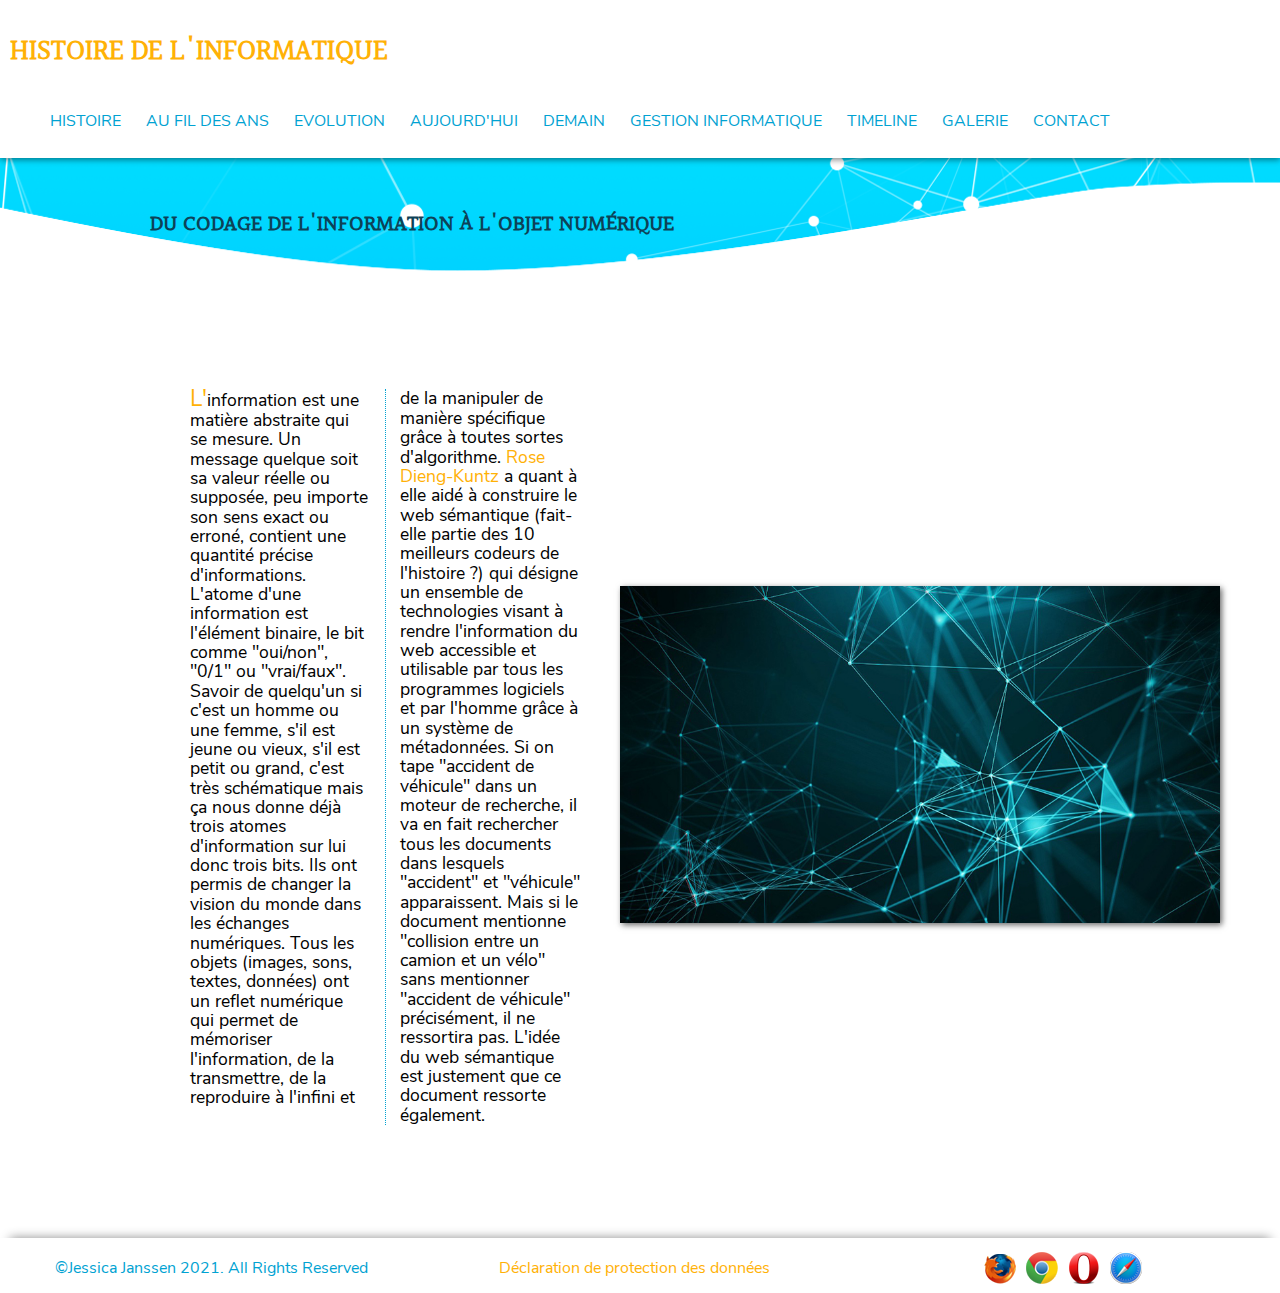
<file: evolution.html>
<!DOCTYPE html>
<html lang="fr">
<head>
    <meta charset="UTF-8">
    <title>La grande histoire de l'informatique</title>
    <!-- balises meta -->
    <meta name="author" content="JJ">
    <meta name="generator" content="phpstorm">
    <meta name="description" content="page sur l'histoire de l'informatique">
    <meta name="keywords" content="informatique, histoire, evolution, langage, numerique">
    <meta name="robots" content="noindex, nofollow">
    <!-- Gère le responsive web -->
    <meta content="width=device-width,height=device-height,user-scalable=yes,initial-scale=1.0" name="viewport">
    <!-- Ajout d'une favicon -->
    <link rel="shortcut icon" type="image/png" href="favicon.ico"/>
    <!-- Style css en externe -->
    <link type="text/css" rel="stylesheet" media="all" href="assets/css/style.css">
</head>
<body>
<a name="lk_header"></a>
<main>
    <header id="entete">
        <h1 id="logo" class="element"><a href="index.html">Histoire de l'informatique</a></h1>
        <!-- Menu principal -->
        <nav id="navigation">
            <ul>
                <li><a href="index.html" title="vers l'histoire">Histoire</a></li>
                <li><a href="aufildesans.html" title="vers au fil des ans">Au fil des ans</a></li>
                <li><a href="#" title="vers l'évolution">Evolution</a></li>
                <li><a href="aujourdhui.html" title="vers le monde numérique">Aujourd'hui</a></li>
                <li><a href="demain.html" title="vers demain">Demain</a></li>
                <li><a href="modelisation.html" title="vers gestion informatique">Gestion Informatique</a></li>
                <li><a href="timeline.html" title="vers la ligne du temps">Timeline</a></li>
                <li><a href="galerie.html" title="vers la galerie">Galerie</a></li>
                <li><a href="contact.html" title="vers le formulaire">Contact</a></li>
            </ul>
        </nav>
    </header>
    <!-- Section L'évolution informatique -->
    <section class="section" id="evolutioninformatique">
        <h2 class="titrearticle">Du codage de l'information à l'objet numérique</h2>
        <article>
            <div class="conteneurMulti">
                <div class="itemImgText">
                    <p class="multicol2">
                    L'information est une matière abstraite qui se mesure. Un message quelque soit sa valeur réelle ou supposée, peu importe son sens exact ou erroné, contient une quantité précise
                    d'informations. L'atome d'une information est l'élément binaire, le bit comme "oui/non", "0/1" ou "vrai/faux". Savoir de quelqu'un si c'est un homme ou une femme, s'il est jeune
                    ou vieux, s'il est petit ou grand, c'est très schématique mais ça nous donne déjà trois atomes d'information sur lui donc trois bits.
                    Ils ont permis de changer la vision du monde dans les échanges numériques.
                    Tous les objets (images, sons, textes, données) ont un reflet numérique qui permet de mémoriser l'information, de la transmettre, de la reproduire à l'infini et de la manipuler de
                    manière spécifique grâce à toutes sortes d'algorithme.
                    <a href="http://fr.wikipedia.org/wiki/Rose_Dieng-Kuntz" title="Biographie de Rose Dieng-Kuntz">Rose Dieng-Kuntz</a> a quant à elle aidé à construire le web sémantique
                    (fait-elle partie des 10 meilleurs codeurs de l'histoire ?) qui désigne un ensemble de technologies visant à rendre l'information du web accessible et utilisable par tous
                    les programmes logiciels et par l'homme grâce à un système de métadonnées.
                    Si on tape "accident de véhicule" dans un moteur de recherche, il va en fait rechercher tous les documents dans lesquels "accident" et "véhicule" apparaissent. Mais si le document
                    mentionne "collision entre un camion et un vélo" sans mentionner "accident de véhicule" précisément, il ne ressortira pas. L'idée du web sémantique est justement que ce document
                    ressorte également.
                    </p>
                </div>
                <div class="itemImgText">
                    <img src="assets/img/semanticweb.jpg" alt="Photo de web semantique" title="Le web sémantique par Rose Dieng Kuntz" width="889" height="500" class="image2">
                </div>
            </div>
        </article>
    </section>
<!-- ******************************    FOOTER    ****************************** -->
    <footer id="footer">
        <div id="society" class="elementfooter">
            &copy;Jessica Janssen 2021. All Rights Reserved</div>
        <div id="rgpd" class="elementfooter"><a href="https://www.autoriteprotectiondonnees.be/citoyen/declaration-de-protection-des-donnees-en-bref" target="_blank" title="Protection des données">Déclaration de protection des données</a></div>
        <div id="compatibilite" class="elementfooter">
            <img src="assets/img/firefox.png" alt="logo navigateur firefox" title="Compatibilité firefox">
            <img src="assets/img/chrome.png" alt="logo navigateur chrome" title="Compatibilité chrome">
            <img src="assets/img/opera.png" alt="logo navigateur opera" title="Compatibilité opera">
            <img src="assets/img/safari.png" alt="logo navigateur safari" title="Compatibilité safari">
        </div>
    </footer>

</main>
</body>
</html>
</file>
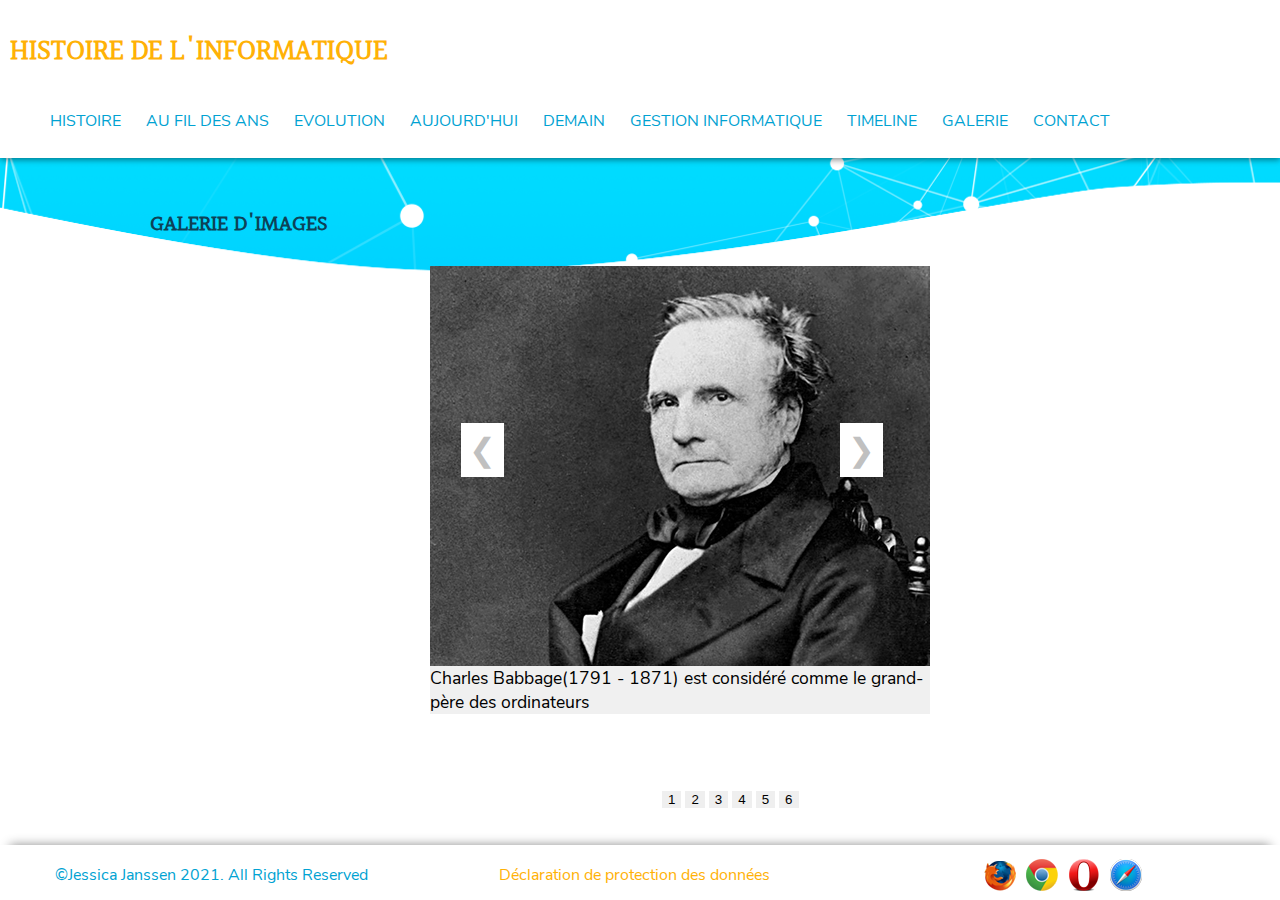
<file: galerie.html>
<!DOCTYPE html>
<html lang="fr">
<head>
    <meta charset="UTF-8">
    <title>La grande histoire de l'informatique</title>
    <!-- balises meta -->
    <meta name="author" content="JJ">
    <meta name="generator" content="phpstorm">
    <meta name="description" content="page sur l'histoire de l'informatique">
    <meta name="keywords" content="informatique, histoire, evolution, langage, numerique">
    <meta name="robots" content="noindex, nofollow">
    <!-- Gère le responsive web -->
    <meta content="width=device-width,height=device-height,user-scalable=yes,initial-scale=1.0" name="viewport">
    <!-- Ajout d'une favicon -->
    <link rel="shortcut icon" type="image/png" href="favicon.ico"/>
    <!-- Javascript en externe -->
    <script type="text/javascript" src="https://ajax.googleapis.com/ajax/libs/jquery/3.6.0/jquery.min.js"></script>
    <script type="text/javascript" src="./assets/js/carrousel.js"></script>
    <!-- Style css en externe -->
    <link type="text/css" rel="stylesheet" media="all" href="assets/css/style.css">
</head>
<body>
<a name="lk_header"></a>
<main>
    <header id="entete">
        <h1 id="logo" class="element"><a href="index.html">Histoire de l'informatique</a></h1>
        <!-- Menu principal -->
        <nav id="navigation">
            <ul>
                <li><a href="index.html" title="vers l'histoire">Histoire</a></li>
                <li><a href="aufildesans.html" title="vers au fil des ans">Au fil des ans</a></li>
                <li><a href="evolution.html" title="vers l'évolution">Evolution</a></li>
                <li><a href="aujourdhui.html" title="vers le monde numérique">Aujourd'hui</a></li>
                <li><a href="demain.html" title="vers demain">Demain</a></li>
                <li><a href="modelisation.html" title="vers gestion informatique">Gestion Informatique</a></li>
                <li><a href="timeline.html" title="vers la ligne du temps">Timeline</a></li>
                <li><a href="#" title="vers la galerie">Galerie</a></li>
                <li><a href="contact.html" title="vers le formulaire">Contact</a></li>
            </ul>
        </nav>
    </header>
    <!-- Section carrousel image -->
    <section class="section" id="carrousel">
        <h2 class="titrearticle">Galerie d'images</h2>
        <article class="conteneurDiapo">
            <div class="cadre-diapo">
                <figure class="diapo"><img src="assets/carrousel/1.jpg" alt="img1" title="La machine analytique" ><figcaption class="figcaptionDiapo">La machine analytique qui a pu être créée grâce à Charles Babbage</figcaption></figure>
                <figure class="diapo"><img src="assets/carrousel/2.jpg" alt="img2" title="Grace Hopper"><figcaption class="figcaptionDiapo">Grace Hopper conceptrice du premier compilateur et du langage COBOL</figcaption></figure>
                <figure class="diapo"><img src="assets/carrousel/4.jpg" alt="img3" title="Rose Dieng-Kuntz"><figcaption class="figcaptionDiapo">Rose Dieng-Kuntz, investit le web sémantique et l’intelligence artificielle</figcaption></figure>
                <figure class="diapo"><img src="assets/carrousel/6.jpg" alt="img4" title="Alan Turing"><figcaption class="figcaptionDiapo">Alan Turing a créé en 1936 l'article fondateur de la science informatique</figcaption></figure>
                <figure class="diapo"><img src="assets/carrousel/7.jpg" alt="img5" title="Ada Lovelace"><figcaption class="figcaptionDiapo">Ada Lovelace est connue pour avoir réalisé le premier véritable programme informatique</figcaption></figure>
                <figure class="diapo"><img src="assets/carrousel/8.jpg" alt="img6" title="Charles Babbage"><figcaption class="figcaptionDiapo">Charles Babbage(1791 - 1871) est considéré comme le grand-père des ordinateurs</figcaption></figure>
                <button class="precedent" aria-label="précédent" onclick="boutons(-1)">❮</button>
                <button class="suivant" aria-label="suivant" onclick="boutons(1)">❯</button>
            </div>
            <div class=cadre-demo>
                <button class="demo" onclick="actifIndic(1)">1</button>
                <button class="demo" onclick="actifIndic(2)">2</button>
                <button class="demo" onclick="actifIndic(3)">3</button>
                <button class="demo" onclick="actifIndic(4)">4</button>
                <button class="demo" onclick="actifIndic(5)">5</button>
                <button class="demo" onclick="actifIndic(6)">6</button>
            </div>
        </article>
    </section>
    <!-- ******************************    FOOTER    ****************************** -->
    <footer id="footer">
        <div id="society" class="elementfooter">
            &copy;Jessica Janssen 2021. All Rights Reserved</div>
        <div id="rgpd" class="elementfooter"><a href="https://www.autoriteprotectiondonnees.be/citoyen/declaration-de-protection-des-donnees-en-bref" target="_blank" title="Protection des données">Déclaration de protection des données</a></div>
        <div id="compatibilite" class="elementfooter">
            <img src="assets/img/firefox.png" alt="logo navigateur firefox" title="Compatibilité firefox">
            <img src="assets/img/chrome.png" alt="logo navigateur chrome" title="Compatibilité chrome">
            <img src="assets/img/opera.png" alt="logo navigateur opera" title="Compatibilité opera">
            <img src="assets/img/safari.png" alt="logo navigateur safari" title="Compatibilité safari">
        </div>
    </footer>
</main>
</body>
</html>
</file>
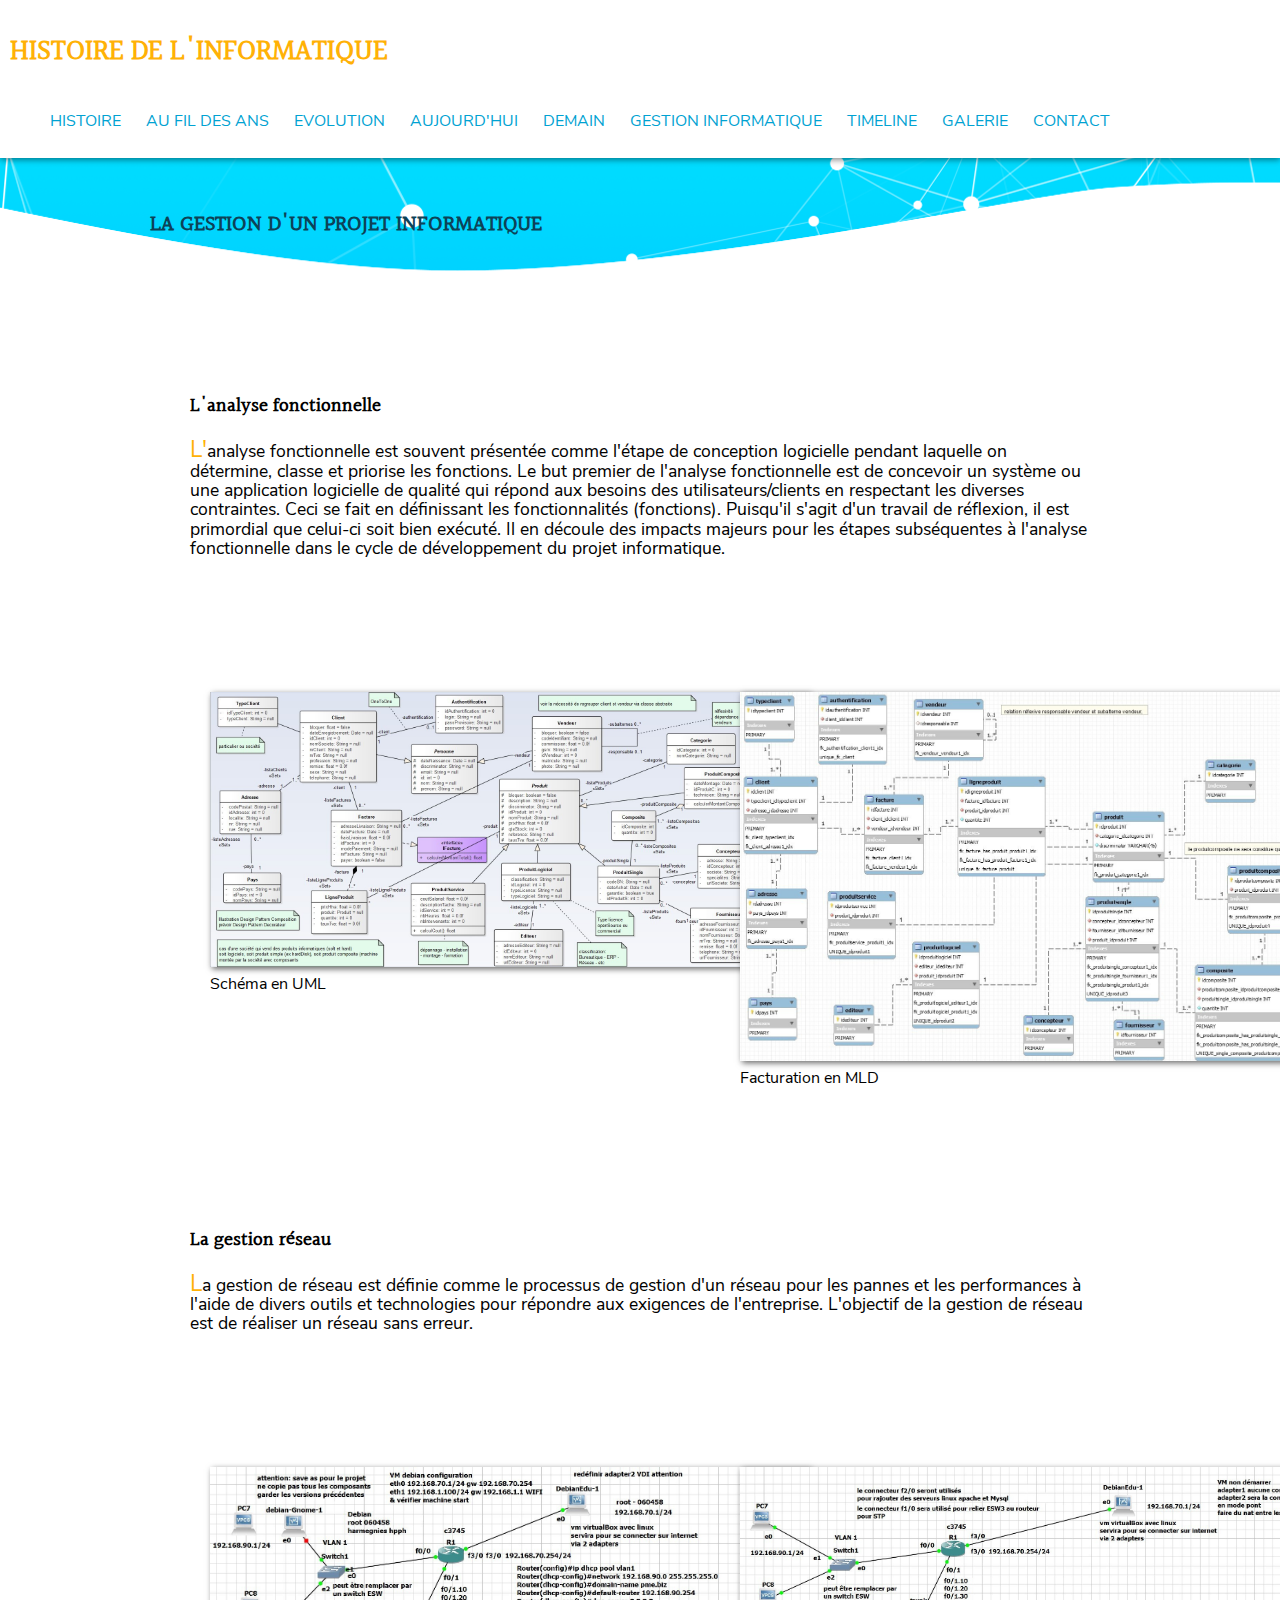
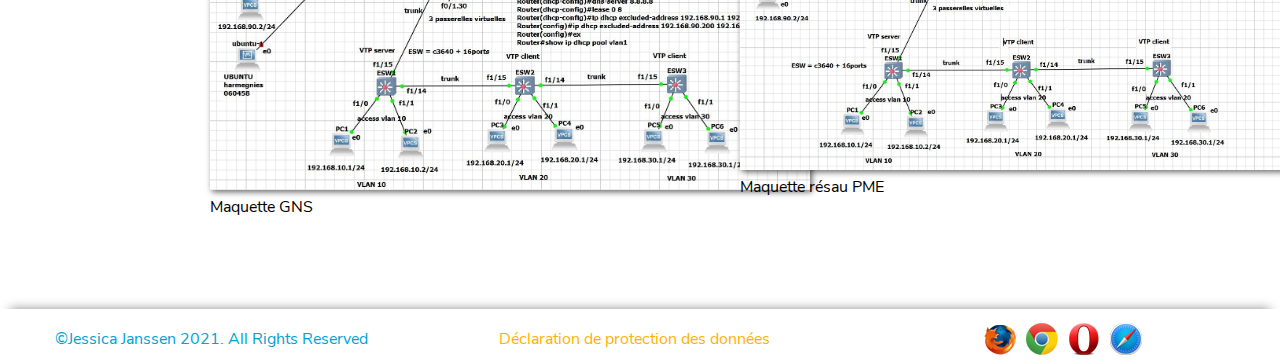
<file: modelisation.html>
<!DOCTYPE html>
<html lang="fr">
<head>
    <meta charset="UTF-8">
    <title>La grande histoire de l'informatique</title>
    <!-- balises meta -->
    <meta name="author" content="JJ">
    <meta name="generator" content="phpstorm">
    <meta name="description" content="page sur l'histoire de l'informatique">
    <meta name="keywords" content="informatique, histoire, evolution, langage, numerique">
    <meta name="robots" content="noindex, nofollow">
    <!-- Gère le responsive web -->
    <meta content="width=device-width,height=device-height,user-scalable=yes,initial-scale=1.0" name="viewport">
    <!-- Ajout d'une favicon -->
    <link rel="shortcut icon" type="image/png" href="favicon.ico"/>
    <!-- Style css en externe -->
    <link type="text/css" rel="stylesheet" media="all" href="assets/css/style.css">
</head>
<body>
<a name="lk_header"></a>
<main>
    <header id="entete">
        <h1 id="logo" class="element"><a href="index.html">Histoire de l'informatique</a></h1>
        <!-- Menu principal -->
        <nav id="navigation">
            <ul>
                <li><a href="index.html" title="vers l'histoire">Histoire</a></li>
                <li><a href="aufildesans" title="vers au fil des ans">Au fil des ans</a></li>
                <li><a href="evolution.html" title="vers l'évolution">Evolution</a></li>
                <li><a href="aujourdhui.html" title="vers le monde numérique">Aujourd'hui</a></li>
                <li><a href="demain.html" title="vers demain">Demain</a></li>
                <li><a href="#" title="vers gestion informatique">Gestion Informatique</a></li>
                <li><a href="timeline.html" title="vers la ligne du temps">Timeline</a></li>
                <li><a href="galerie.html" title="vers la galerie">Galerie</a></li>
                <li><a href="contact.html" title="vers le formulaire">Contact</a></li>
            </ul>
        </nav>
    </header>
    <!-- Section L'informatique au fil des ans -->
    <section class="section" id="demain">
        <h2 class="titrearticle"> La gestion d'un projet informatique</h2>
        <article>
            <div class="conteneurSingle">
                <div class="itemText">
                    <h3>L'analyse fonctionnelle</h3>
                    <p>
                        L'analyse fonctionnelle est souvent présentée comme l'étape de conception logicielle pendant laquelle on détermine, classe et priorise les fonctions.
                        Le but premier de l'analyse fonctionnelle est de concevoir un système ou une application logicielle de qualité qui répond aux besoins des utilisateurs/clients
                        en respectant les diverses contraintes. Ceci se fait en définissant les fonctionnalités (fonctions). Puisqu'il s'agit d'un travail de réflexion,
                        il est primordial que celui-ci soit bien exécuté. Il en découle des impacts majeurs pour les étapes subséquentes à l'analyse fonctionnelle dans le cycle de
                        développement du projet informatique.
                    </p>
                </div>
            </div>
            <div class="conteneurMultiPhoto">
                <div class="itemImgText">
                    <figure><a href="assets/img/schema-uml.jpg"><img src="assets/img/schema-uml.jpg" alt="photo d'un schéma Uml" title="Schéma UML" class="image2"></a><figcaption>Schéma en UML</figcaption></figure>
                </div>
                <div class="itemImgText">
                    <figure><a href="assets/img/schema-mld.jpg"><img src="assets/img/schema-mld.jpg" alt="photo d'un schéma Mld" title="Facturation en MLD" class="image2"></a><figcaption>Facturation en MLD</figcaption></figure>
                </div>
            </div>
            <div class="conteneurSingle">
                <div class="itemText">
                    <h3>La gestion réseau</h3>
                    <p>
                        La gestion de réseau est définie comme le processus de gestion d'un réseau pour les pannes et les performances à l'aide de divers outils et technologies pour répondre
                        aux exigences de l'entreprise. L'objectif de la gestion de réseau est de réaliser un réseau sans erreur.
                    </p>
                </div>
            </div>
            <div class="conteneurMultiPhoto">
                <div class="itemImgText">
                    <figure><a href="assets/img/gns3.jpg"><img src="assets/img/gns3.jpg" alt="photo d'une gestion réseau'" title="maquette Gns" class="image2"></a><figcaption>Maquette GNS</figcaption></figure>
                </div>
                <div class="itemImgText">
                    <figure><a href="assets/img/maquette-reseau-pme.jpg"><img src="assets/img/maquette-reseau-pme.jpg" alt="photo d'une gestion réseau PME" title="maquette réseau PME" class="image2"></a><figcaption>Maquette résau PME</figcaption></figure>
                </div>
            </div>
        </article>
    </section>
    <!-- ******************************    FOOTER    ****************************** -->
    <footer id="footer">
        <div id="society" class="elementfooter">
            &copy;Jessica Janssen 2021. All Rights Reserved</div>
        <div id="rgpd" class="elementfooter"><a href="https://www.autoriteprotectiondonnees.be/citoyen/declaration-de-protection-des-donnees-en-bref" target="_blank" title="Protection des données">Déclaration de protection des données</a></div>
        <div id="compatibilite" class="elementfooter">
            <img src="assets/img/firefox.png" alt="logo navigateur firefox" title="Compatibilité firefox">
            <img src="assets/img/chrome.png" alt="logo navigateur chrome" title="Compatibilité chrome">
            <img src="assets/img/opera.png" alt="logo navigateur opera" title="Compatibilité opera">
            <img src="assets/img/safari.png" alt="logo navigateur safari" title="Compatibilité safari">
        </div>
    </footer>

</main>
</body>
</html>
</file>
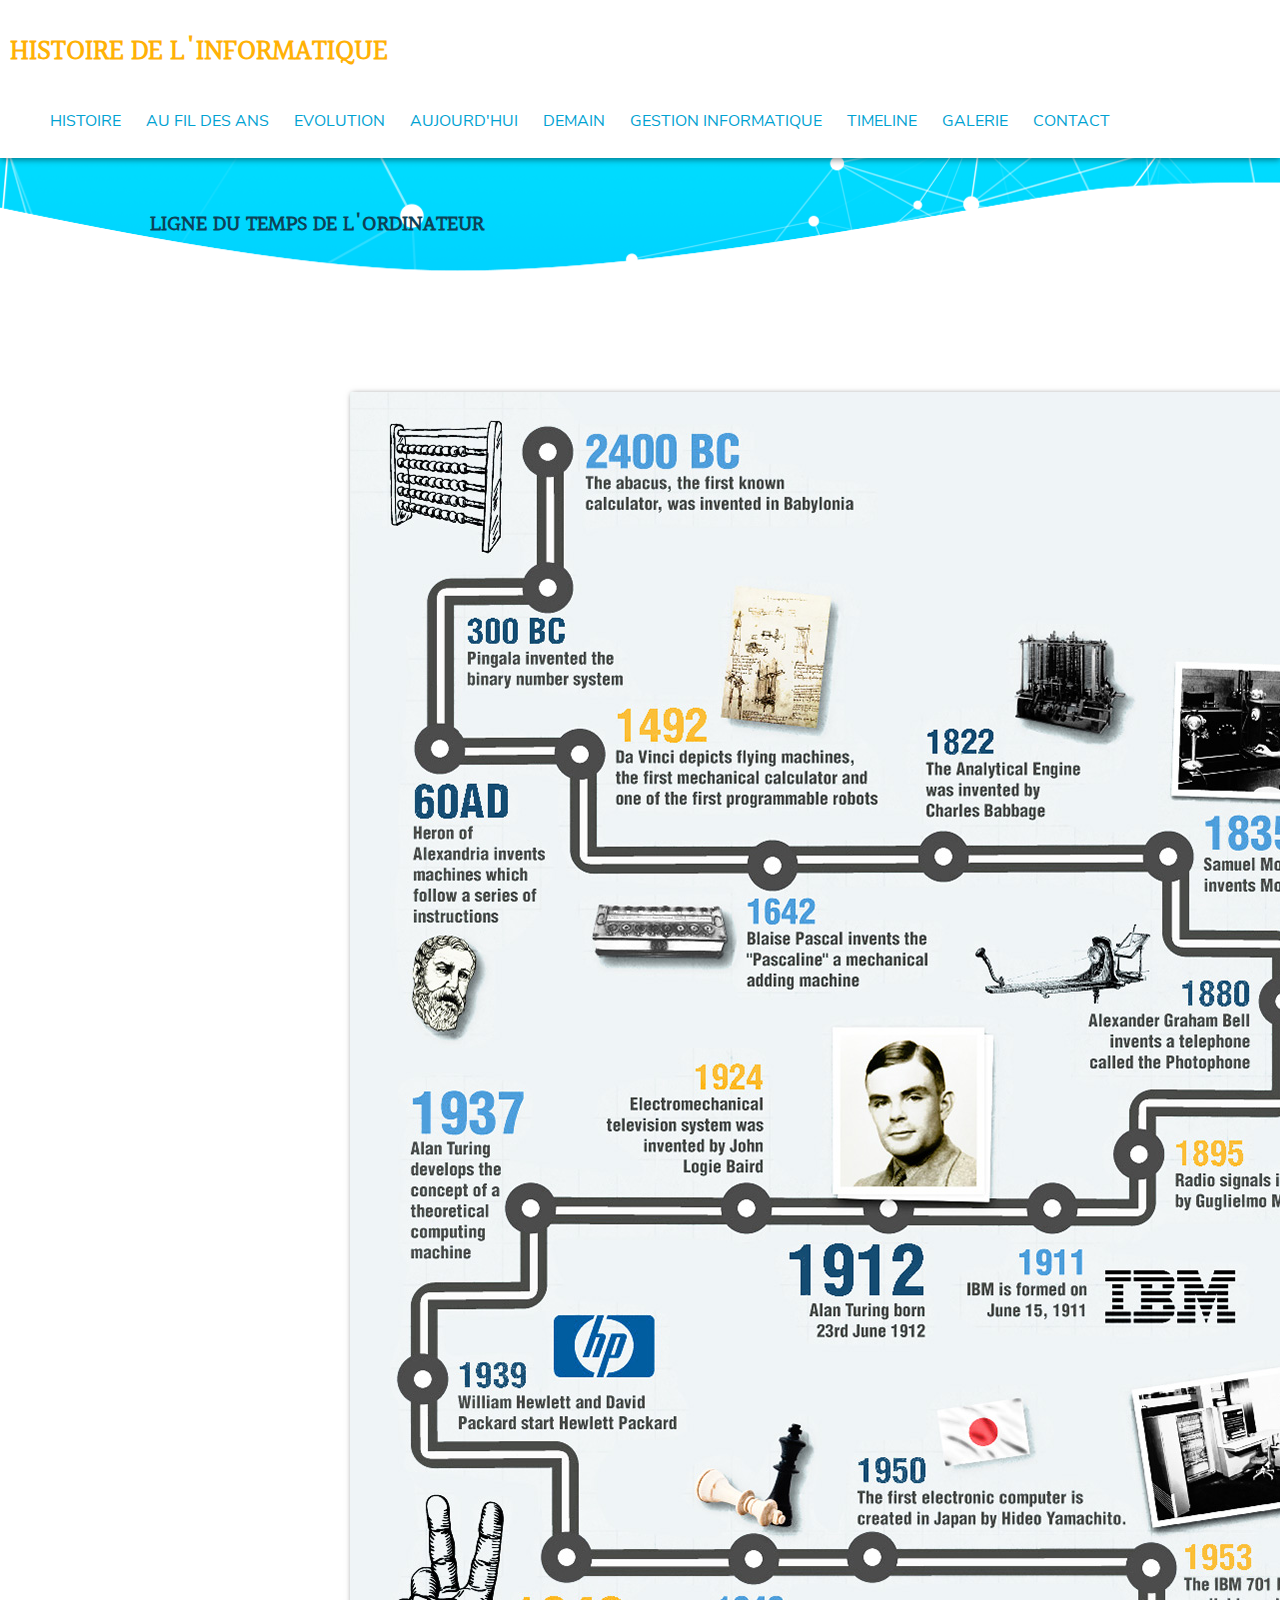
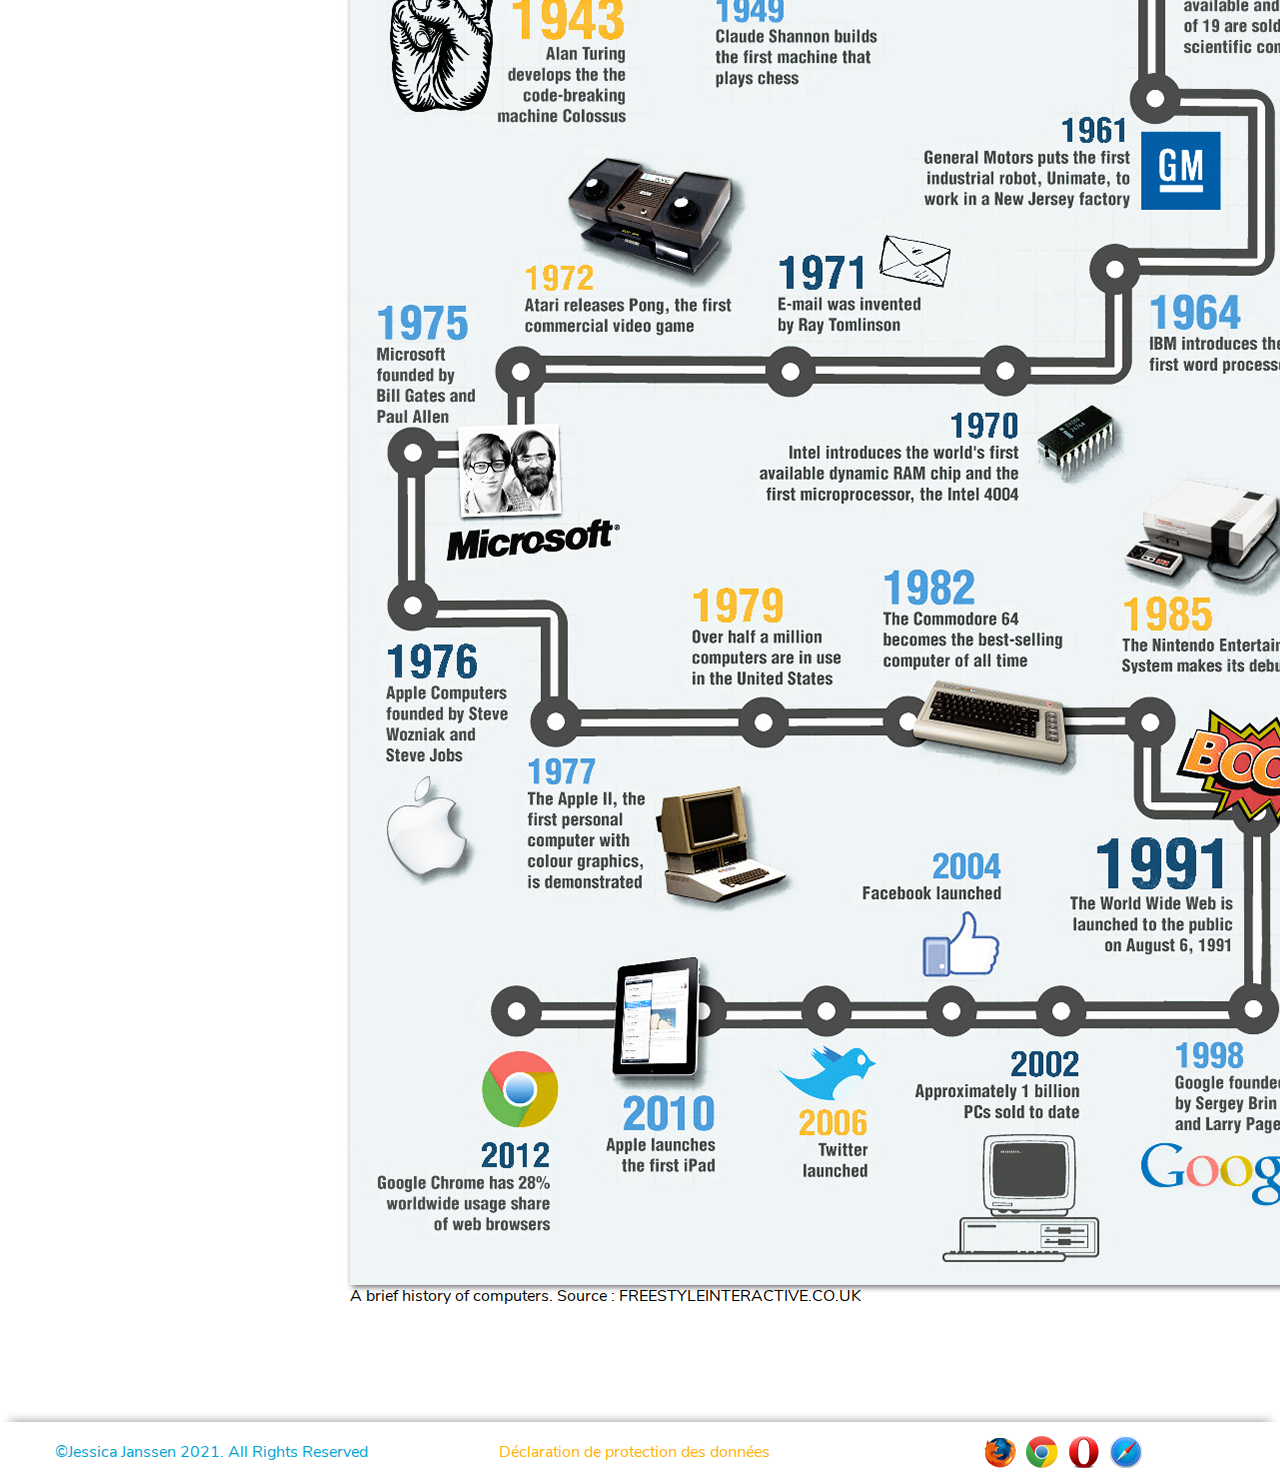
<file: timeline.html>
<!DOCTYPE html>
<html lang="fr">
<head>
    <meta charset="UTF-8">
    <title>La grande histoire de l'informatique</title>
    <!-- balises meta -->
    <meta name="author" content="JJ">
    <meta name="generator" content="phpstorm">
    <meta name="description" content="page sur l'histoire de l'informatique">
    <meta name="keywords" content="informatique, histoire, evolution, langage, numerique">
    <meta name="robots" content="noindex, nofollow">
    <!-- Gère le responsive web -->
    <meta content="width=device-width,height=device-height,user-scalable=yes,initial-scale=1.0" name="viewport">
    <!-- Ajout d'une favicon -->
    <link rel="shortcut icon" type="image/png" href="favicon.ico"/>
    <!-- Javascript en externe -->
    <script type="text/javascript" src="https://ajax.googleapis.com/ajax/libs/jquery/3.6.0/jquery.min.js"></script>
    <script type="text/javascript" src="./assets/js/gestionCookies.js"></script>
    <!-- Style css en externe -->
    <link type="text/css" rel="stylesheet" media="all" href="assets/css/style.css">
</head>
<body>
<a name="lk_header"></a>
<main>
    <header id="entete">
        <h1 id="logo" class="element"><a href="index.html">Histoire de l'informatique</a></h1>
        <!-- Menu principal -->
        <nav id="navigation">
            <ul>
                <li><a href="index.html" title="vers l'histoire">Histoire</a></li>
                <li><a href="aufildesans.html" title="vers au fil des ans">Au fil des ans</a></li>
                <li><a href="evolution.html" title="vers l'évolution">Evolution</a></li>
                <li><a href="aujourdhui.html" title="vers le monde numérique">Aujourd'hui</a></li>
                <li><a href="demain.html" title="vers demain">Demain</a></li>
                <li><a href="modelisation.html" title="vers gestion informatique">Gestion Informatique</a></li>
                <li><a href="#" title="vers la ligne du temps">Timeline</a></li>
                <li><a href="galerie.html" title="vers la galerie">Galerie</a></li>
                <li><a href="contact.html" title="vers le formulaire">Contact</a></li>
            </ul>
        </nav>
    </header>
    <!-- Section Histoire de l'informatique -->
    <section id="timeline">
        <h2 class="titrearticle">Ligne du temps de l'ordinateur</h2>
        <article>
            <figure class="conteneurTimeline">
                <img class="imageTimeline" src="assets/img/timeline.jpg" alt="photo d'une ligne du temps de l'histoire de l'ordinateur" title="Ligen du temps de l'ordinateur" width="1024" height="2493">
                <figcaption>A brief history of computers. Source : FREESTYLEINTERACTIVE.CO.UK </figcaption>
            </figure>
        </article>
    </section>
 <!-- ******************************    FOOTER    ****************************** -->
    <footer id="footer">
        <div id="society" class="elementfooter">
            &copy;Jessica Janssen 2021. All Rights Reserved</div>
        <div id="rgpd" class="elementfooter"><a href="https://www.autoriteprotectiondonnees.be/citoyen/declaration-de-protection-des-donnees-en-bref" target="_blank" title="Protection des données">Déclaration de protection des données</a></div>
        <div id="compatibilite" class="elementfooter">
            <img src="assets/img/firefox.png" alt="logo navigateur firefox" title="Compatibilité firefox">
            <img src="assets/img/chrome.png" alt="logo navigateur chrome" title="Compatibilité chrome">
            <img src="assets/img/opera.png" alt="logo navigateur opera" title="Compatibilité opera">
            <img src="assets/img/safari.png" alt="logo navigateur safari" title="Compatibilité safari">
        </div>
    </footer>
</main>
</body>
</html>
</file>
<file: assets/css/style.css>
/* Style Css par défaut de la page L'histoire de l'informatique*/


/************************* polices personnalisées ************************/
/*************************************************************************/
@font-face {
    font-family: 'Halant';
    src: url('../fonts/Halant/Halant-Regular.ttf');
            url('../fonts/Halant/Halant-Bold.ttf');
}
@font-face {
    font-family: 'Nunito_Sans';
    src: url('../fonts/Nunito_Sans/NunitoSans-Regular.ttf');
            url('../fonts/Nunito_Sans/NunitoSans-Bold.ttf');
}

/************************* Les cookies ************************/
/**************************************************************/
div#divcookies {
    position:fixed;
    bottom:0px;
    display:block;
    background-color: #e20b48;
    color:white;
    width:100%;
    height:40px;
}
#pcookies{
    margin: 5px 0px 0px 5px;
}


/************************* Les élèments généraux de la page ************************/
/***********************************************************************************/
html {
    background: #fff url("../img/background_wave4.png") no-repeat local left top;
    /* garde a barre de défilement de la page html visible en y */
    overflow-y: scroll;
    height: 100%;
    margin:0;
    padding: 0;
}

body {
    width: 100%;
    height: 100%;
    margin:0;
    padding: 0;
}

main {
    /* Permet de garder le footer bas de page */
    position: relative;
    min-height: 100%;
    font-family: 'Nunito_Sans', serif;
    font-size: 1em;
    margin: 0 auto;

}

header{
    color: #00a2d2;
    background-color: rgba(255, 255, 255, 1);
    display:flex;
    /* autoriser les élèments à revenir à la ligne lorsque l'on réduit la fenêtre */
    flex-wrap: wrap;
    /* alignement sur l'axe principal : horizontal ds mon cas */
    justify-content: space-between;
    /* alignement sur l'axe secondaire : vertical */
    align-items: baseline;
    width: 100%;
    box-shadow: 0 2px 6px rgba(0, 0, 0, 0.45);
}
footer{
    color: #00a2d2;
    background-color: rgba(255, 255, 255, 1);
    display:flex;
    /* autoriser les élèments à revenir à la ligne lorsque l'on réduit la fenêtre */
    flex-wrap: wrap;
    /* alignement sur l'axe principal : horizontal ds mon cas */
    justify-content: space-between;
    /* alignement sur l'axe secondaire : vertical */
    align-items: baseline;
    width: 100%;
    box-shadow: 0 -10px 10px -10px rgba(0, 0, 0, 0.45);
}
nav ul{
    display: flex;
    justify-content: space-between;
    list-style: none;
    text-transform: uppercase;
    padding-right: 20px;
}

section {

    padding: 20px 150px 20px 150px;
    margin: 10px 0 10px 0;
}
/* conteneur multi box text/image */
.conteneurMulti{
    display:flex;
    /* row aligne les élèments horizontalement et column verticalement */
    flex-direction: row;
    flex-wrap: nowrap;
    /* justify-content permet d'aligner le contenu horizontalement et align-items le contenu verticalement*/
    justify-content: flex-start;
    align-items: center;
    margin: 40px 0px;
    padding: 20px;
}
.itemImgText{

    margin: 20px;
    width: 50%;
}

.conteneurMultiDr{
    display:flex;
    /* row aligne les élèments horizontalement et column verticalement */
    flex-direction: row-reverse;
    flex-wrap: nowrap;
    /* justify-content permet d'aligner le contenu horizontalement et align-items le contenu verticalement*/
    justify-content: flex-end;
    /*align-items: center;*/
    margin: 40px 0px;
    padding: 20px;
    text-align: right;
}

/* conteneur single box text */
.conteneurSingle{
    display:flex;
    flex-direction: row;
    flex-wrap: nowrap;
    justify-content: center;
    margin: 40px 0px;
    padding: 20px;

}
.conteneurTimeline{
    display:flex;
    flex-direction: column;
    margin-top: 70px;
    margin-left: 180px;
    padding: 60px 20px;

}
.itemText{
    margin: 20px;
}

article{
    margin: 90px 0px;
}

/* conteneur multi box text/image */
.conteneurMultiPhoto{
    display:flex;
    /* row aligne les élèments horizontalement et column verticalement */
    flex-direction: row;
    flex-wrap: nowrap;
    /* justify-content permet d'aligner le contenu horizontalement et align-items le contenu verticalement*/
    /*justify-content: space-between;*/
    /*align-items: center;*/
    /*margin: 40px 0px;
    padding: 20px;*/
}


/************************* Les header et le menu de navigation ************************/
/**************************************************************************************/

#logo {
    padding: 10px;
    text-align: left;
}

/* permet de faire grossir l'élèment logo pour occuper tout l'espace restant, et ainsi être positionné à gauche */
.element:nth-child(2){
    flex: 1;
}

#navigation {
    padding-right: 20px;
}
#navigation li {
    color: #00a2d2;
    padding: 10px;
    margin-right: 5px;
}
#navigation li a {
    color: #00a2d2;
    line-height: 1em;
    text-decoration: none;
    border-bottom: 1px solid transparent;
}
#navigation li a:hover, #navigation li a:focus {
    text-decoration: none;
    transition: 0.8s;
    color: black;
    border-bottom: 1px solid black;
}
#navigation li a:active {
    text-decoration: none;
    color: black;
    border-bottom: 1px solid black;
}


/************************* Les sections ************************/
/***************************************************************/
/* le texte dans la page */


p {
    text-align: left;
    /* permet de définir la hauteur de chaque ligne d'un texte et donc l'espace entre les lignes */
    line-height: 110%;
    font-size: 1.1em;
}
p.multicol2{
    column-count: 2;
    column-rule: 1px dotted #00a2d2;
    column-gap: 30px;
}
/* Lettrine pour les paragraphes */
p:first-of-type:first-letter{
    font-size: 1.3em;
    color: #ffb106;
}
h2.titrearticle{
    color: #0d4257;
}
/* Les images */
.image{
    max-width: 400px;
    height : auto;
    border: none;
    box-shadow: 2px 2px 6px rgba(0, 0, 0, 0.6)
}
.image2{
    max-width: 600px;
    height : auto;
    border: none;
    box-shadow: 2px 2px 6px rgba(0, 0, 0, 0.6)
}
.image3{
    max-width: 800px;
    height : auto;
    border: none;
    box-shadow: 2px 2px 6px rgba(0, 0, 0, 0.6)
}
.imageTimeline{
    max-width: 1024px;
    height : auto;
    border: none;
    box-shadow: 2px 2px 6px rgba(0, 0, 0, 0.6)
}


/************************* Les hyperliens ************************/
/*****************************************************************/
a:link {
    text-decoration: none;
    color: #ffb106;
}
a:visited {
    text-decoration: none;
    color: #00a2d2;
}
a:hover, a:focus, a:active {
    text-decoration: none;
    color: #144c72;
    transition: 0.4s;
}

/************************* les titres ************************/
/************************************************************/
h1 {
    font: bold 1.8em Halant, Serif;
    text-transform: uppercase;
    margin-bottom: 0;
}
h2 {
    font: bold 1.4em Halant, Serif;
    text-transform: uppercase;
    margin-bottom: 5px;
}
h3 {
    font: bold 1.2em Halant, Serif;
    text-align: start;
}

/************************* le formulaire ********************/
/************************************************************/
form {
    width: 800px;
    padding: 30px;
    margin-top: 50px;
    margin-left: auto;
    margin-right: auto;
}
fieldset {
    border: none;
    margin: 20px 0;
}
.label {
    color: #00a2d2;
    text-align: left;
    font-size: medium;
    width: 20%;
    /* permet d'aligner les input text*/
    display: inline-block;
    margin-bottom: 10px;

}
input{
    width: 50%;
    background: #f0f0f0;
    color: #000000;
    border: none;
    padding: 10px;
    margin: 5px 0px;
    font: normal 1em Nunito_Sans, Serif;
}
select
{
    width: 52.5%;
    background: #f0f0f0;
    color: #000000;
    border: none;
    padding: 10px;
    margin: 5px 0px;
    font: normal 1em Nunito_Sans, Serif;
}
/* Change la couleur des input placeholder */
input::placeholder {
    color: #000000;
}

label.rgbdCheck {
    color: #000000;
    font-size: small;
    margin-right: 0;
}
input[type="checkbox"]{
    width: 20px;
    margin: 0;
    cursor: pointer;
}

input[type="submit"], input[type="reset"]{
    background: #00a2d2;
    color: #f0f0f0;
    padding: 10px;
    margin: 4px 2px;
    border: none;
    width :100px;
    cursor: pointer;
    font: normal 1em Nunito_Sans, Serif;
    text-transform: uppercase;
}

.span-form{
    color: #00a2d2;
    padding: 10px;
    font: normal 1em Nunito_Sans, Serif;
}

/************************* le carrousel **********************/
/************************************************************/
article.conteneurDiapo {
    display:flex;
    flex-direction: column;
    justify-content: center;
}
.cadre-diapo{
    max-width:500px;
    max-height: 400px;
    margin-left: auto;
    margin-right: auto;
}

.diapo {
    position: absolute;
    left: 50%;
    transform: translate3d(-50%,-50%,0);
    top: 50%;
    transition: opacity 1s;
    width: 100%;
    max-width: 500px;
    max-height:400px;
}
figcaption.figcaptionDiapo{
    background-color: #f0f0f0;
    width: 500px;
    margin-top: -6px;
    font-size: 1.1em;
}

button{
    border: none;
    cursor: pointer
}

.precedent,
.suivant{
    color: silver;
    transition: color .4s linear;
    transform: translatey(-50%);
    top: 50%;
    padding: .5rem;
    font-size: 2rem;
    background: white;
    position: absolute
}
/* alignement des fleche navigation precedent et suivant */
.precedent{left:36%}
.suivant{right:31%}

.precedent:hover,
.suivant:hover{
    color: black
}
.numeros{
    transition: background .4s linear;
    color: white;
    background: #00a2d2;
}
.cadre-demo{
    bottom: 10%;
    margin-left: 40%;
    margin-right: auto;
    position: absolute;
}

/************************* le footer ************************/
/************************************************************/
#footer {
    /* position absolute et bottom 0 permet de garder le footer en bas de page si celle-ci ne contient pas bcp de texte */
    position: absolute;
    bottom: 0;
    width: 100%;
    height: 50px;
    padding-top: 5px;
}
#society {
    width: 30%;
    display: flex;
    justify-content: center;
}
#rgpd {
    width: 30%;
    display: flex;
    justify-content: center;
}
#compatibilite {
    width: 30%;
    display: flex;
    justify-content: center;
    margin-right: 20px;
    padding-left: 10px;
}
#compatibilite img{
    border: none;
    padding-right: 10px;
}
/* permet de centrer les éléments en horizontal et en vertical */
.elementfooter{
    margin: auto;
}
.elementfooter img{
    box-shadow: none;
}
</file>
